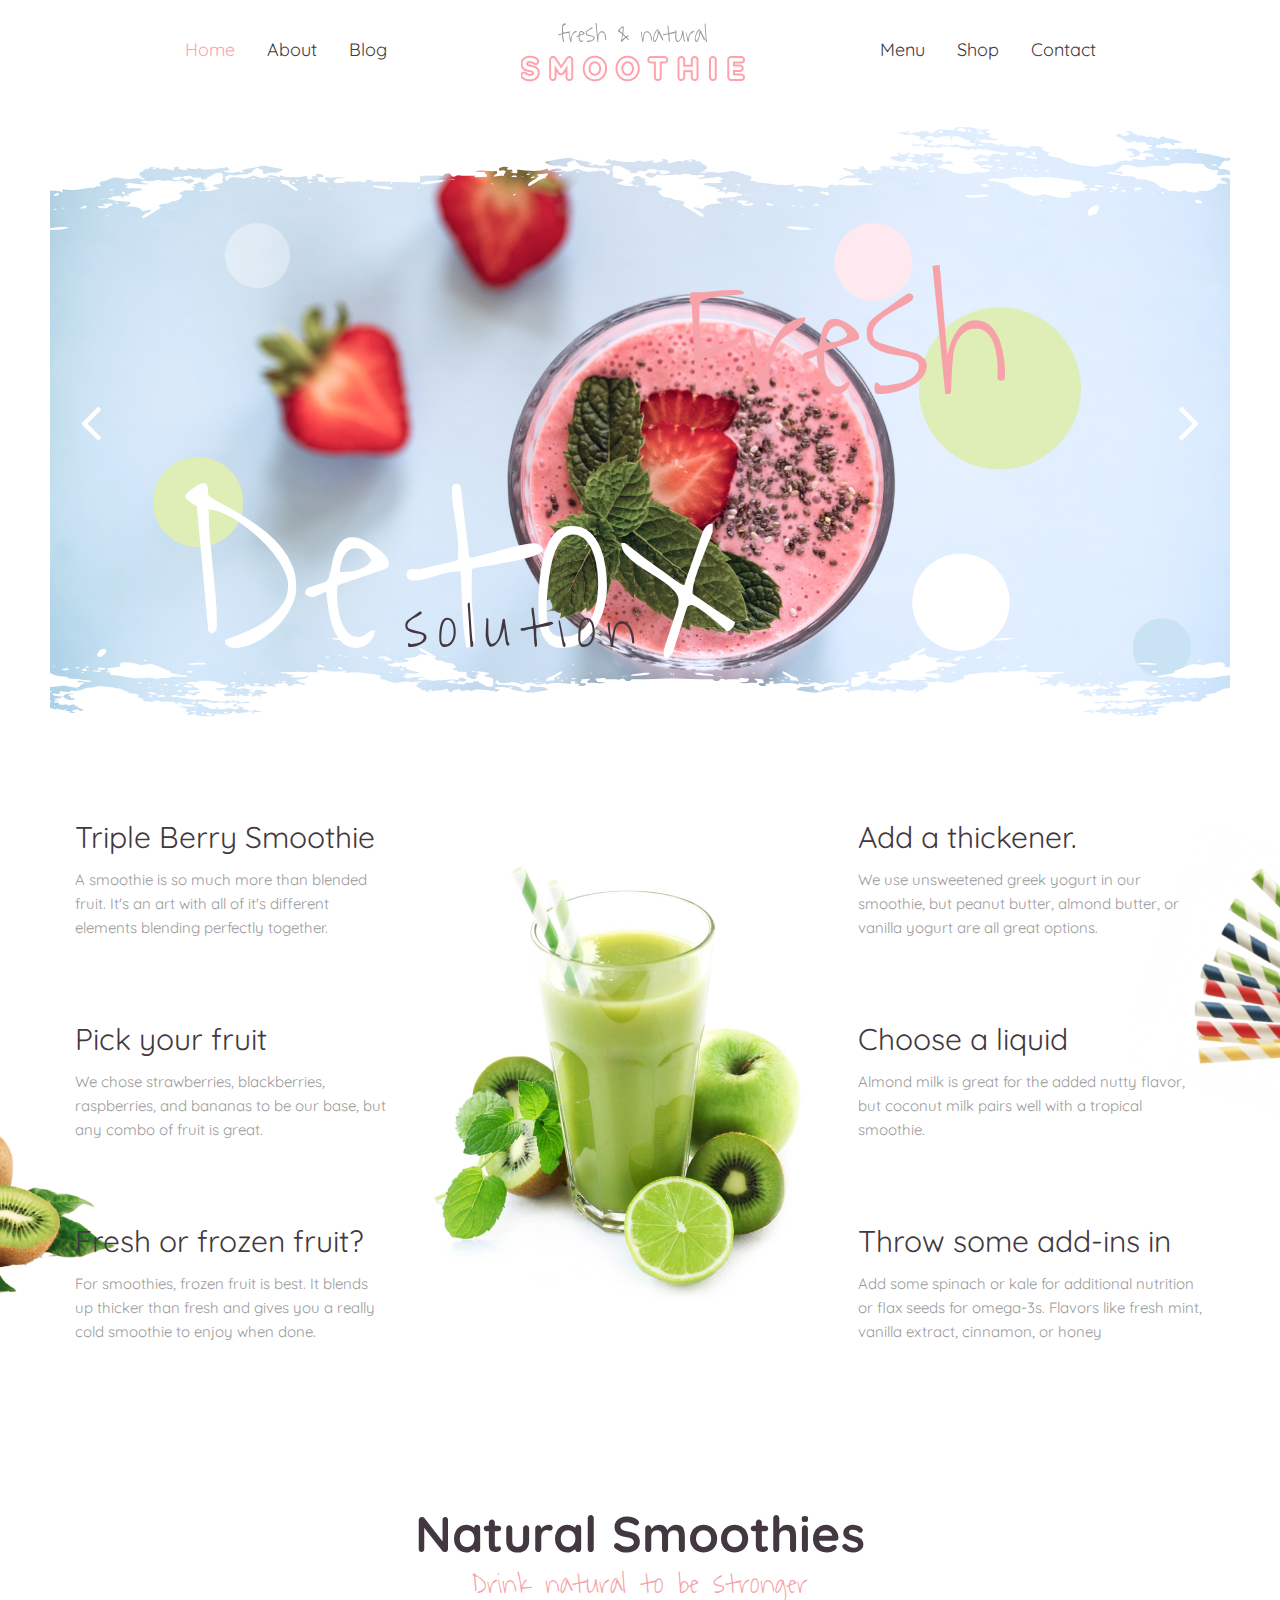
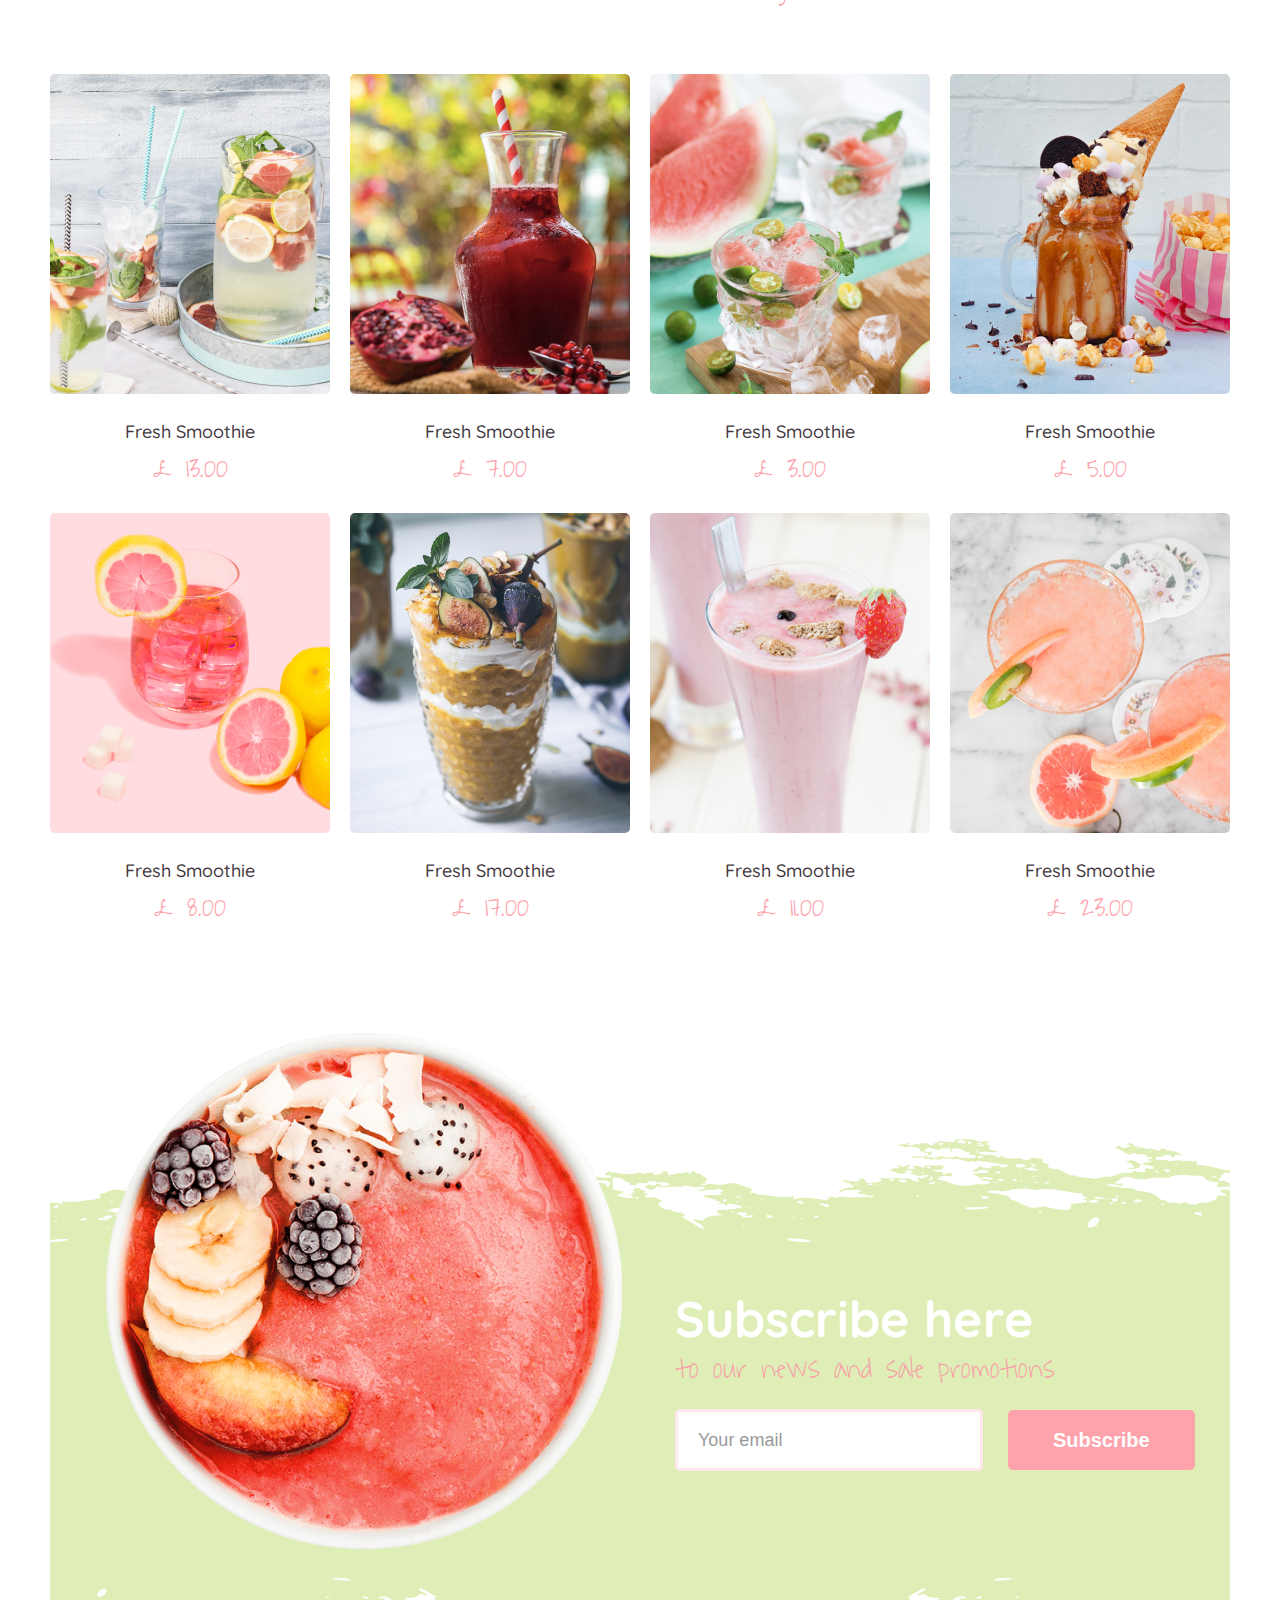
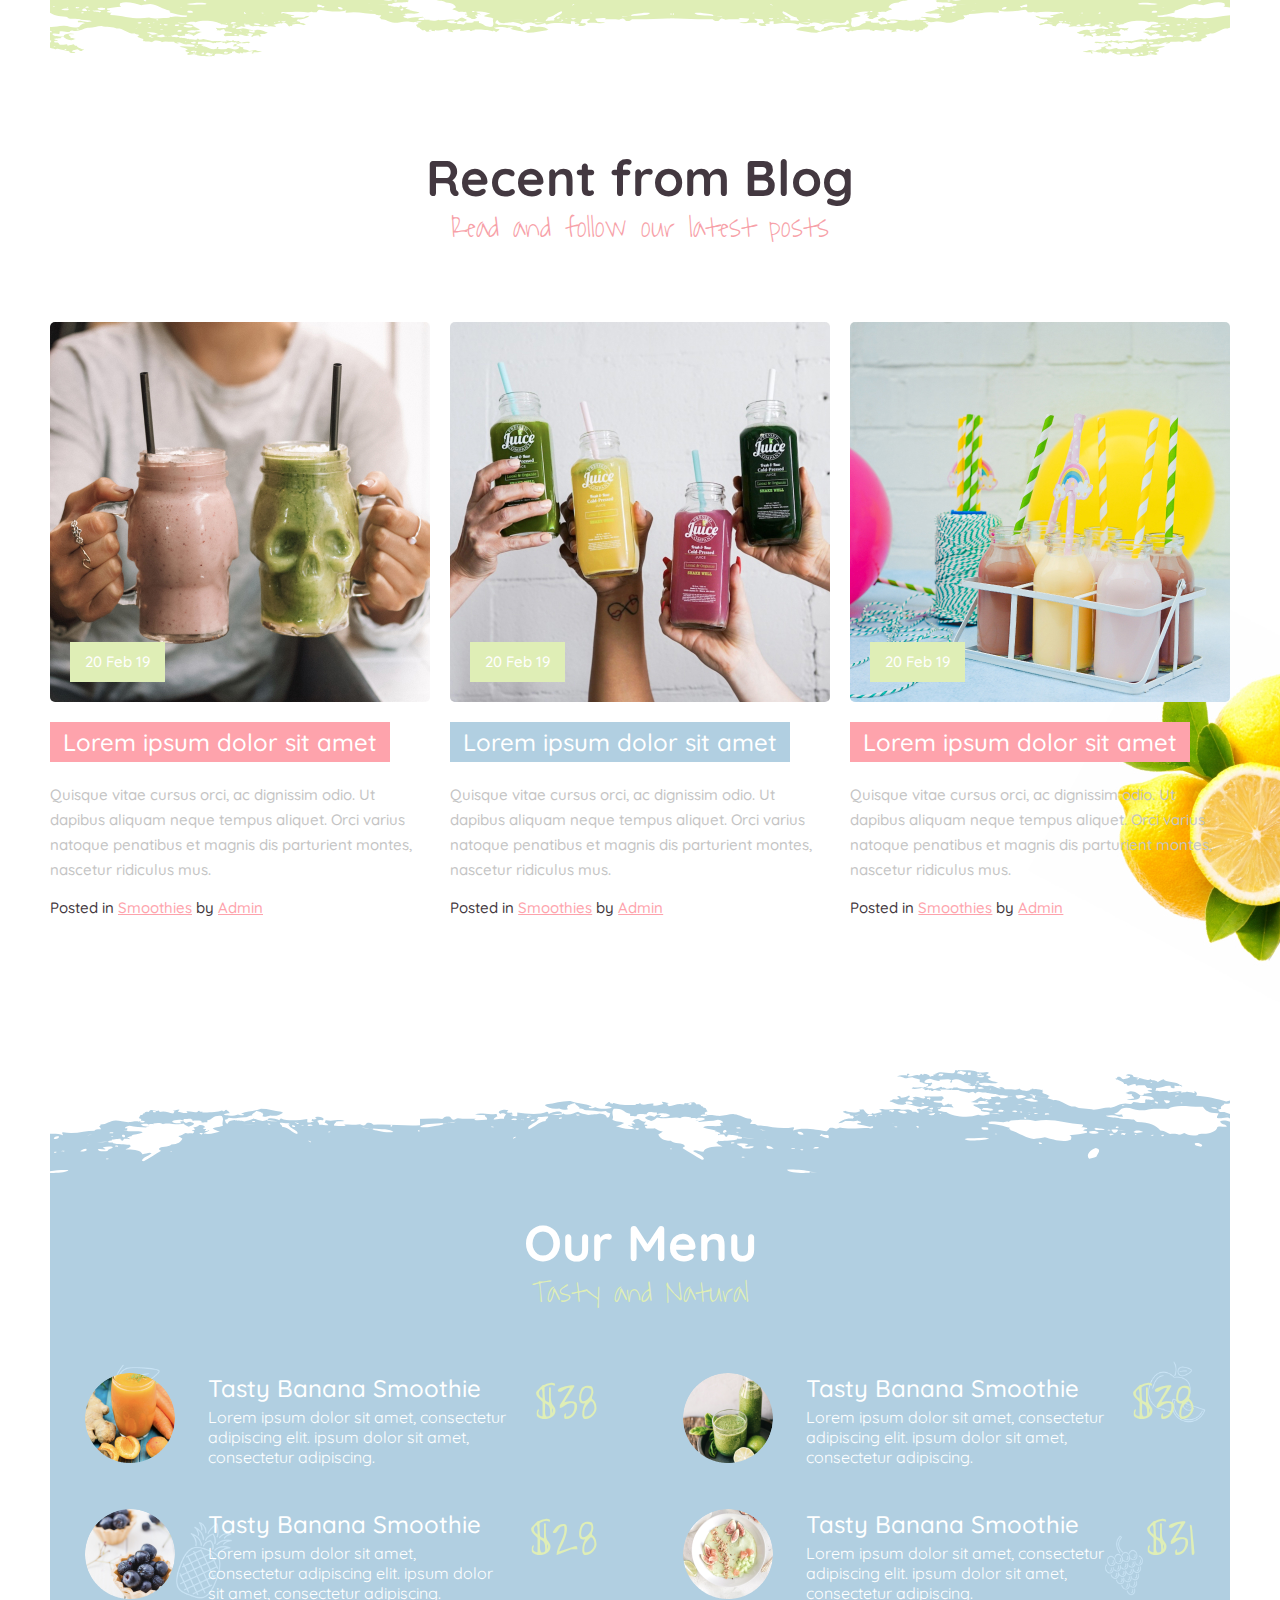
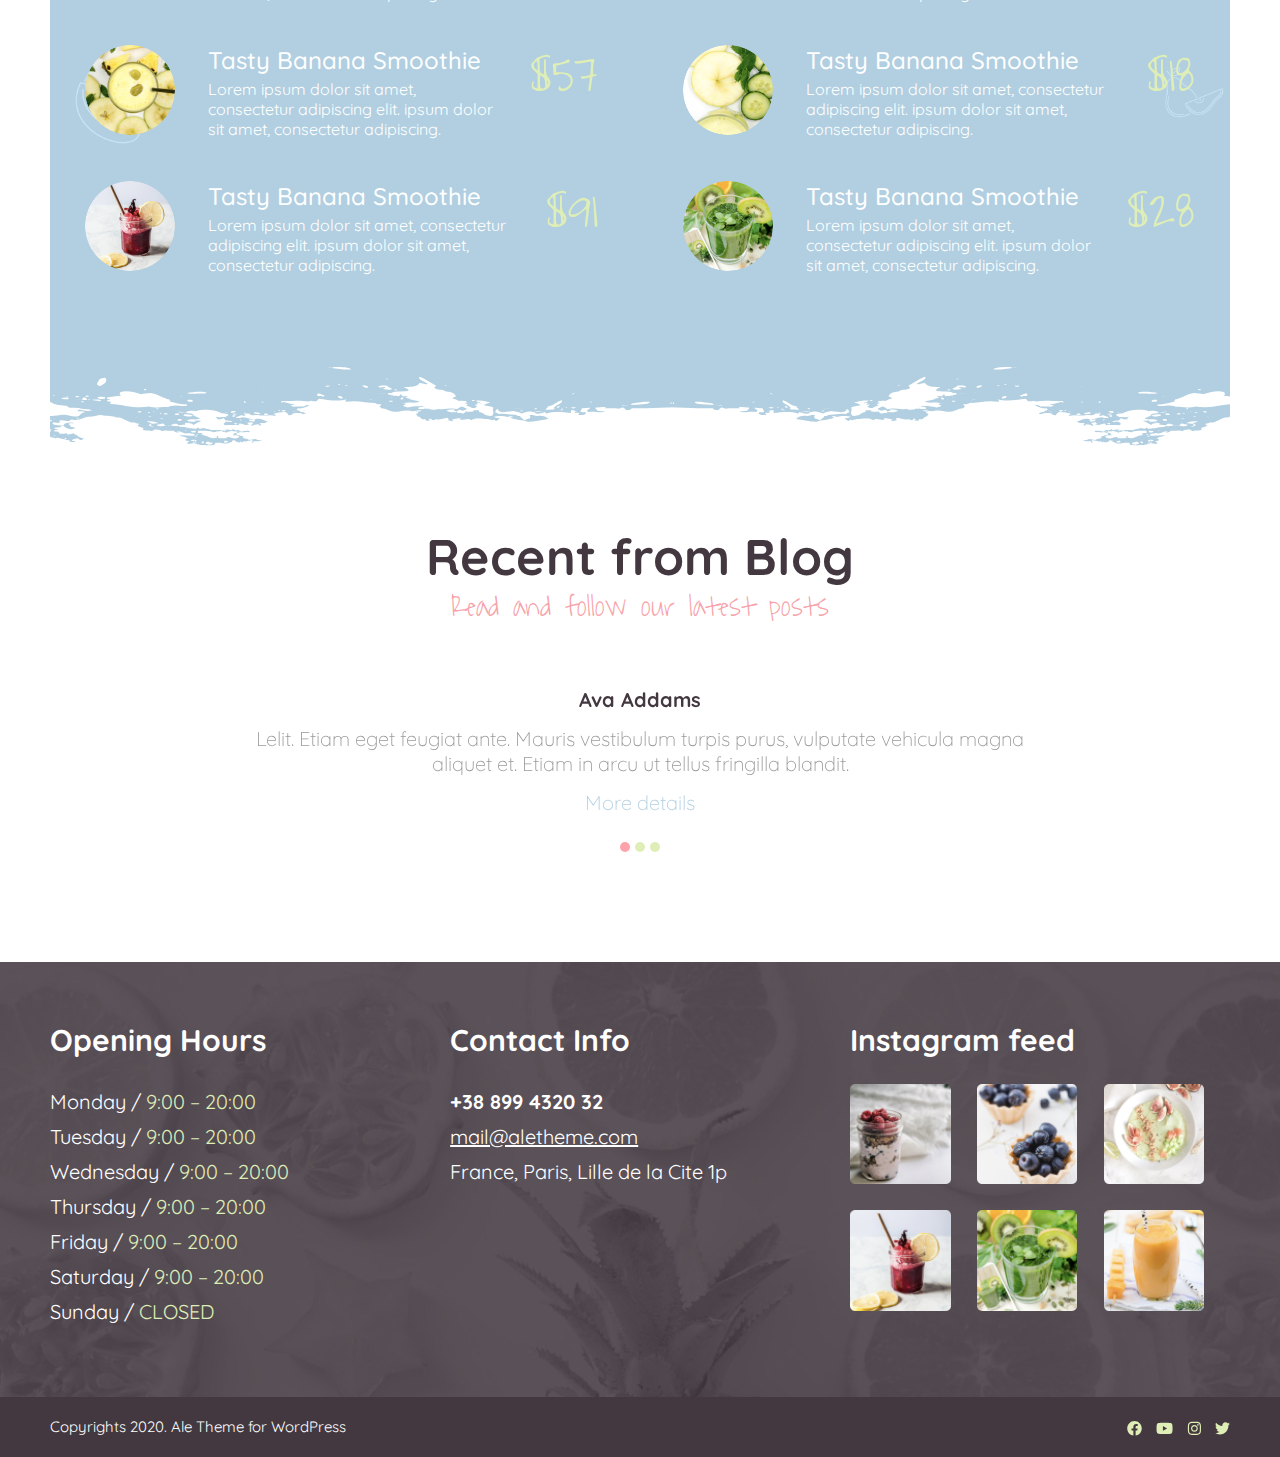
<file: index.html>
<!DOCTYPE html>
<html lang="en">
<head>
    <meta charset="UTF-8">
    <meta http-equiv="X-UA-Compatible" content="IE=edge">
    <meta name="viewport" content="width=device-width, initial-scale=1.0, minimum-scale=1.0, maximum-scale=1.0">
    <link rel="stylesheet" href="./css/style.css">
    <link rel="stylesheet" href="./css/slick.css">
    <link rel="preconnect" href="https://fonts.googleapis.com">
    <link rel="preconnect" href="https://fonts.gstatic.com" crossorigin>
    <link href="https://fonts.googleapis.com/css2?family=Quicksand:wght@300;400;500;700&family=Waiting+for+the+Sunrise&display=swap" rel="stylesheet">
    <script src="https://code.jquery.com/jquery-1.12.4.min.js" integrity="sha256-ZosEbRLbNQzLpnKIkEdrPv7lOy9C27hHQ+Xp8a4MxAQ=" crossorigin="anonymous"></script>
    <script src="./js/slick.min.js"></script>
    <script src="./js/scripts.js"></script>
    <script>
        $(document).ready(function(){
            // Тестимониал слайдер
            $('.testimonials_slider').slick({
                arrows: false,
                dots: true,
            });

            // Топ слайдер
            $('.homeslider').slick({
                prevArrow:'<button type="button" class="slick-prev"></button>',
                nextArrow: '<button type="button" class="slick-next"></button>'
            });
        });
    </script>
    <title>SMOOTHIE</title>
</head>
<body>
<header class="top_header">
    <div class="wrapper">
        <nav class="left_nav">
            <ul>
                <li><a href="index.html" class="active">Home</a></li>
                <li><a href="about.html">About</a></li>
                <li><a href="blog.html" >Blog</a></li>
            </ul>

        </nav>
        <a href="#" class="logo">
            <img src="./img/logo.png" alt="logo" srcset="./img/logo@2x.png 2x"/>

        </a>
        <nav class="right_nav">
            <ul>
                <li><a href="menu.html">Menu</a></li>
                <li><a href="shop.html">Shop</a></li>
                <li><a href="#">Contact</a></li>
            </ul>
        </nav>
        <nav class="mobile_nav">
            <span class="open">Open Menu</span>
            <ul class="mobile">
                <li><a href="index.html" class="active">Home</a></li>
                <li><a href="about.html">About</a></li>
                <li><a href="blog.html" >Blog</a></li>
                <li><a href="menu.html">Menu</a></li>
                <li><a href="shop.html">Shop</a></li>
                <li><a href="#">Contact</a></li>
            </ul>
        </nav>
    </div>
</header>

<div class="homeslider svg_style">
    <div class="slide">
        <figure>
            <img src="./img/slide1.jpg" alt="slide">
            <figcaption>
                <div class="title_one">Fresh</div>
                <div class="title_two">Detox</div>
                <div class="title_three">solution</div>
            </figcaption>    
        </figure>
    </div>
    <div class="slide">
        <figure>
            <img src="./img/slide2.jpg" alt="slide">
            <figcaption>
                <div class="title_one">Fresh</div>
                <div class="title_two">Detox</div>
                <div class="title_three">solution</div>
            </figcaption>    
        </figure>
    </div>
</div>

<section class="home_about">
<div class="about_box wrapper">
    <div class="item_data">
        <article>
            <h3>Triple Berry Smoothie</h3>
            <p>A smoothie is so much more than blended fruit. It's an art with all of it's different elements blending perfectly together.</p>
        </article>

        <article>
            <h3>Pick your fruit</h3>
            <p>We chose strawberries, blackberries, raspberries, and bananas to be our base, but any combo of fruit is great.</p>
        </article>

        <article>
            <h3>Fresh or frozen fruit?</h3>
            <p>For smoothies, frozen fruit is best. It blends up thicker than fresh and gives you a really cold smoothie to enjoy when done.</p>
        </article>
    </div>
    <div class="item_data">
        <img src="./img/home_top.jpg" alt="about">

    </div>
    <div class="item_data">
        <article>
            <h3>Add a thickener.</h3>
            <p>We use unsweetened greek yogurt in our smoothie, but peanut butter, almond butter, or vanilla yogurt are all great options.</p>
        </article>

        <article>
            <h3>Choose a liquid</h3>
            <p>Almond milk is great for the added nutty flavor, but coconut milk pairs well with a tropical smoothie.</p>
        </article>

        <article>
            <h3>Throw some add-ins in</h3>
            <p>Add some spinach or kale for additional nutrition or flax seeds for omega-3s. Flavors like fresh mint, vanilla extract, cinnamon, or honey</p>
        </article>
    </div>
</div>
</section>

<section class="home_shop">
    <h2 class="box_title">Natural Smoothies</h2>
    <span class="subtitle">Drink natural to be stronger</span>

    <div class="shop wrapper">
        <div class="product">
            <div class="thumbnail">
                <img src="./img/shop1.jpg" alt="shop">
                <div class="add_to_cart"><a href="#">add_to_cart</a></div>
            </div>
            <h3><a href="#">Fresh Smoothie</a></h3>
            <span class="price">£ 13.00</span>
        </div>
        <div class="product">
            <div class="thumbnail">
                <img src="./img/shop2.jpg" alt="shop">
                <div class="add_to_cart"><a href="#">add_to_cart</a></div>
            </div>
            <h3><a href="#">Fresh Smoothie</a></h3>
            <span class="price">£ 7.00</span>
        </div>


        <div class="product">
            <div class="thumbnail">
                <img src="./img/shop3.jpg" alt="shop">
                <div class="add_to_cart"><a href="#">add_to_cart</a></div>
            </div>
            <h3><a href="#">Fresh Smoothie</a></h3>
            <span class="price">£ 3.00</span>
        </div>

        
        <div class="product">
            <div class="thumbnail">
                <img src="./img/shop4.jpg" alt="shop">
                <div class="add_to_cart"><a href="#">add_to_cart</a></div>
            </div>
            <h3><a href="#">Fresh Smoothie</a></h3>
            <span class="price">£ 5.00</span>
        </div>
        <div class="product">
            <div class="thumbnail">
                <img src="./img/shop5.jpg" alt="shop">
                <div class="add_to_cart"><a href="#">add_to_cart</a></div>
            </div>
            <h3><a href="#">Fresh Smoothie</a></h3>
            <span class="price">£ 8.00</span>
        </div>
        <div class="product">
            <div class="thumbnail">
                <img src="./img/shop6.jpg" alt="shop">
                <div class="add_to_cart"><a href="#">add_to_cart</a></div>
            </div>
            <h3><a href="#">Fresh Smoothie</a></h3>
            <span class="price">£ 17.00</span>
        </div>
        <div class="product">
            <div class="thumbnail">
                <img src="./img/shop7.jpg" alt="shop">
                <div class="add_to_cart"><a href="#">add_to_cart</a></div>
            </div>
            <h3><a href="#">Fresh Smoothie</a></h3>
            <span class="price">£ 11.00</span>
        </div>
        <div class="product">
            <div class="thumbnail">
                <img src="./img/shop8.jpg" alt="shop">
                <div class="add_to_cart"><a href="#">add_to_cart</a></div>
            </div>
            <h3><a href="#">Fresh Smoothie</a></h3>
            <span class="price">£ 23.00</span>
        </div>
    </div>
</section>

<section class="home_subscribe svg_style">
    <div class="wrapper">
        <div class="col_left">
            <div class="thumbnail">
                <img src="./img/menu2.png" alt="menu">
            </div>
        </div>
        <div class="col_right">
            <h2 class="box_title">Subscribe here</h2>
            <span class="subtitle">to our news and sale promotions</span>
            <form action="index.html" class="subscribe" method="post">
                <input type="email" class="email" placeholder="Your email">
                <input type="submit" class="submit" value="Subscribe">
            </form>
        </div>
    </div>
</section>

<div class="home_blog">
    <h2 class="box_title">Recent from Blog</h2>
    <span class="subtitle">Read and follow our latest posts</span>

<section class="blog_archive wrapper">
    <article class="post">
        <div class="thumbnail">
            <a href="#"><img src="./img/blog1.jpg" alt="blog1"></a>
            <span>20 Feb 19</span>
        </div>
        <h3><a href="#">Lorem ipsum dolor sit amet</a></h3>
        <p>
            Quisque vitae cursus orci, ac dignissim odio. Ut dapibus aliquam neque tempus aliquet. Orci varius natoque penatibus et magnis dis parturient montes, nascetur ridiculus mus.
        </p>
        <div class="info_line">
            Posted in <a href="#">Smoothies</a> by <a href="#">Admin</a>
        </div>
    </article>
    <article class="post">
        <div class="thumbnail">
            <a href="#"><img src="./img/blog2.jpg" alt="blog1"></a>
            <span>20 Feb 19</span>
        </div>
        <h3><a href="#">Lorem ipsum dolor sit amet</a></h3>
        <p>
            Quisque vitae cursus orci, ac dignissim odio. Ut dapibus aliquam neque tempus aliquet. Orci varius natoque penatibus et magnis dis parturient montes, nascetur ridiculus mus.
        </p>
        <div class="info_line">
            Posted in <a href="#">Smoothies</a> by <a href="#">Admin</a>
        </div>
    </article>
    <article class="post">
        <div class="thumbnail">
            <a href="#"><img src="./img/blog3.jpg" alt="blog1"></a>
            <span>20 Feb 19</span>
        </div>
        <h3><a href="#">Lorem ipsum dolor sit amet</a></h3>
        <p>
            Quisque vitae cursus orci, ac dignissim odio. Ut dapibus aliquam neque tempus aliquet. Orci varius natoque penatibus et magnis dis parturient montes, nascetur ridiculus mus.
        </p>
        <div class="info_line">
            Posted in <a href="#">Smoothies</a> by <a href="#">Admin</a>
        </div>
    </article>
</section>
</div>

<section class="our_menu svg_style">
    <div class="wrapper">
        <h2 class="box_title">Our Menu</h2>
        <span class="subtitle">Tasty and Natural</span>

        <div class="menu_list">
            <div class="menu_item">
                <div class="thumbnail">
                    <img src="./img/menu_item1.png" alt="menu_item1">
                </div>
                <div class="info">
                    <h3>Tasty Banana Smoothie</h3>
                    <p>Lorem ipsum dolor sit amet, consectetur adipiscing  elit. ipsum dolor sit amet, consectetur adipiscing.</p>
                </div>
                <div class="price">
                    $38 
                </div>
            </div>
            <div class="menu_item">
                <div class="thumbnail">
                    <img src="./img/menu_item2.png" alt="menu_item2">
                </div>
                <div class="info">
                    <h3>Tasty Banana Smoothie</h3>
                    <p>Lorem ipsum dolor sit amet, consectetur adipiscing  elit. ipsum dolor sit amet, consectetur adipiscing.</p>
                </div>
                <div class="price">
                    $38 
                </div>
            </div>
            <div class="menu_item">
                <div class="thumbnail">
                    <img src="./img/menu_item3.png" alt="menu_item1">
                </div>
                <div class="info">
                    <h3>Tasty Banana Smoothie</h3>
                    <p>Lorem ipsum dolor sit amet, consectetur adipiscing  elit. ipsum dolor sit amet, consectetur adipiscing.</p>
                </div>
                <div class="price">
                    $28  
                </div>
            </div>
            <div class="menu_item">
                <div class="thumbnail">
                    <img src="./img/menu_item4.png" alt="menu_item1">
                </div>
                <div class="info">
                    <h3>Tasty Banana Smoothie</h3>
                    <p>Lorem ipsum dolor sit amet, consectetur adipiscing  elit. ipsum dolor sit amet, consectetur adipiscing.</p>
                </div>
                <div class="price">
                    $31 
                </div>
            </div>
            <div class="menu_item">
                <div class="thumbnail">
                    <img src="./img/menu_item5.png" alt="menu_item1">
                </div>
                <div class="info">
                    <h3>Tasty Banana Smoothie</h3>
                    <p>Lorem ipsum dolor sit amet, consectetur adipiscing  elit. ipsum dolor sit amet, consectetur adipiscing.</p>
                </div>
                <div class="price">
                    $57 
                </div>
            </div>
            <div class="menu_item">
                <div class="thumbnail">
                    <img src="./img/menu_item6.png" alt="menu_item1">
                </div>
                <div class="info">
                    <h3>Tasty Banana Smoothie</h3>
                    <p>Lorem ipsum dolor sit amet, consectetur adipiscing  elit. ipsum dolor sit amet, consectetur adipiscing.</p>
                </div>
                <div class="price">
                    $18 
                </div>
            </div>
            <div class="menu_item">
                <div class="thumbnail">
                    <img src="./img/menu_item7.png" alt="menu_item1">
                </div>
                <div class="info">
                    <h3>Tasty Banana Smoothie</h3>
                    <p>Lorem ipsum dolor sit amet, consectetur adipiscing  elit. ipsum dolor sit amet, consectetur adipiscing.</p>
                </div>
                <div class="price">
                    $91 
                </div>
            </div>
            <div class="menu_item">
                <div class="thumbnail">
                    <img src="./img/menu_item8.png" alt="menu_item1">
                </div>
                <div class="info">
                    <h3>Tasty Banana Smoothie</h3>
                    <p>Lorem ipsum dolor sit amet, consectetur adipiscing  elit. ipsum dolor sit amet, consectetur adipiscing.</p>
                </div>
                <div class="price">
                    $28 
                </div>
            </div>
        </div>
    </div>
</section>

<section class="home_testimonials">
    <h2 class="box_title">Recent from Blog</h2>
    <span class="subtitle">Read and follow our latest posts</span>

    <div class="testimonials_slider">
        <div class="testy_item">
            <h5 class="author_name">Ava Addams</h5>
            <p class="author_description">Lelit. Etiam eget feugiat ante. Mauris vestibulum turpis purus, vulputate vehicula magna aliquet et. Etiam in arcu ut tellus fringilla blandit.</p>
            <a href="#" class="author_link" target="_bla">More details</a>
        </div>
        <div class="testy_item">
            <h5 class="author_name">Ava Addams 2</h5>
            <p class="author_description">Lelit. Etiam eget feugiat ante. Mauris vestibulum turpis purus, vulputate vehicula magna aliquet et. Etiam in arcu ut tellus fringilla blandit.</p>
            <a href="#" class="author_link" target="_bla">More details</a>
        </div>
        <div class="testy_item">
            <h5 class="author_name">Ava Addams 3</h5>
            <p class="author_description">Lelit. Etiam eget feugiat ante. Mauris vestibulum turpis purus, vulputate vehicula magna aliquet et. Etiam in arcu ut tellus fringilla blandit.</p>
            <a href="#" class="author_link" target="_bla">More details</a>
        </div>
    </div>

</section>



<footer class="footer">
    <div class="top_footer">
        <div class="wrapper">
            <div class="footer_item opening">
                <h5 class="footer_title">Opening Hours</h5>
                Monday / <span>9:00 – 20:00</span><br>
                Tuesday / <span>9:00 – 20:00</span><br>
                Wednesday / <span>9:00 – 20:00</span><br>
                Thursday / <span>9:00 – 20:00</span><br>
                Friday / <span>9:00 – 20:00</span><br>
                Saturday / <span>9:00 – 20:00</span><br>
                Sunday / <span>CLOSED</span>
            </div>
            <div class="footer_item contact_info">
                <h5 class="footer_title">Contact Info</h5>
                <p><strong>+38 899 4320 32</strong></p>
                <p><a href="mailto:mail@aletheme.com">mail@aletheme.com</a></p>
                <p>France, Paris, Lille de la Cite 1p</p>

            </div>
            <div class="footer_item instagram_feed ">
                <h5 class="footer_title">Instagram feed</h5>
                <ul>
                    <li><a href="#"><img src="./img/Rectangle 18.png" alt="Rectangle"></a></li>
                    <li><a href="#"><img src="./img/Rectangle 19.png" alt="Rectangle"></a></li>
                    <li><a href="#"><img src="./img/Rectangle 20.png" alt="Rectangle"></a></li>
                    <li><a href="#"><img src="./img/Rectangle 21.png" alt="Rectangle"></a></li>
                    <li><a href="#"><img src="./img/Rectangle 22.png" alt="Rectangle"></a></li>
                    <li><a href="#"><img src="./img/Rectangle 23.png" alt="Rectangle"></a></li>
                </ul>
            </div>
        </div>
    </div>
    <div class="bottom_footer">
        <div class="wrapper">
            <p>Copyrights 2020. Ale Theme for WordPress</p>
            <ul class="social">
            <li><a href="#"> <img src="./img/social/facebook_f.svg" alt="facebook"> </a></li>
            <li><a href="#"> <img src="./img/social/youtube_f.svg" alt="youtube"> </a></li>
            <li><a href="#"> <img src="./img/social/instagram_f.svg" alt="instagram"> </a></li>
            <li><a href="#"> <img src="./img/social/twitter_f.svg" alt="twitter"> </a></li>
            </ul>
        </div>
    </div>
</footer>
</body>
</html>
</file>
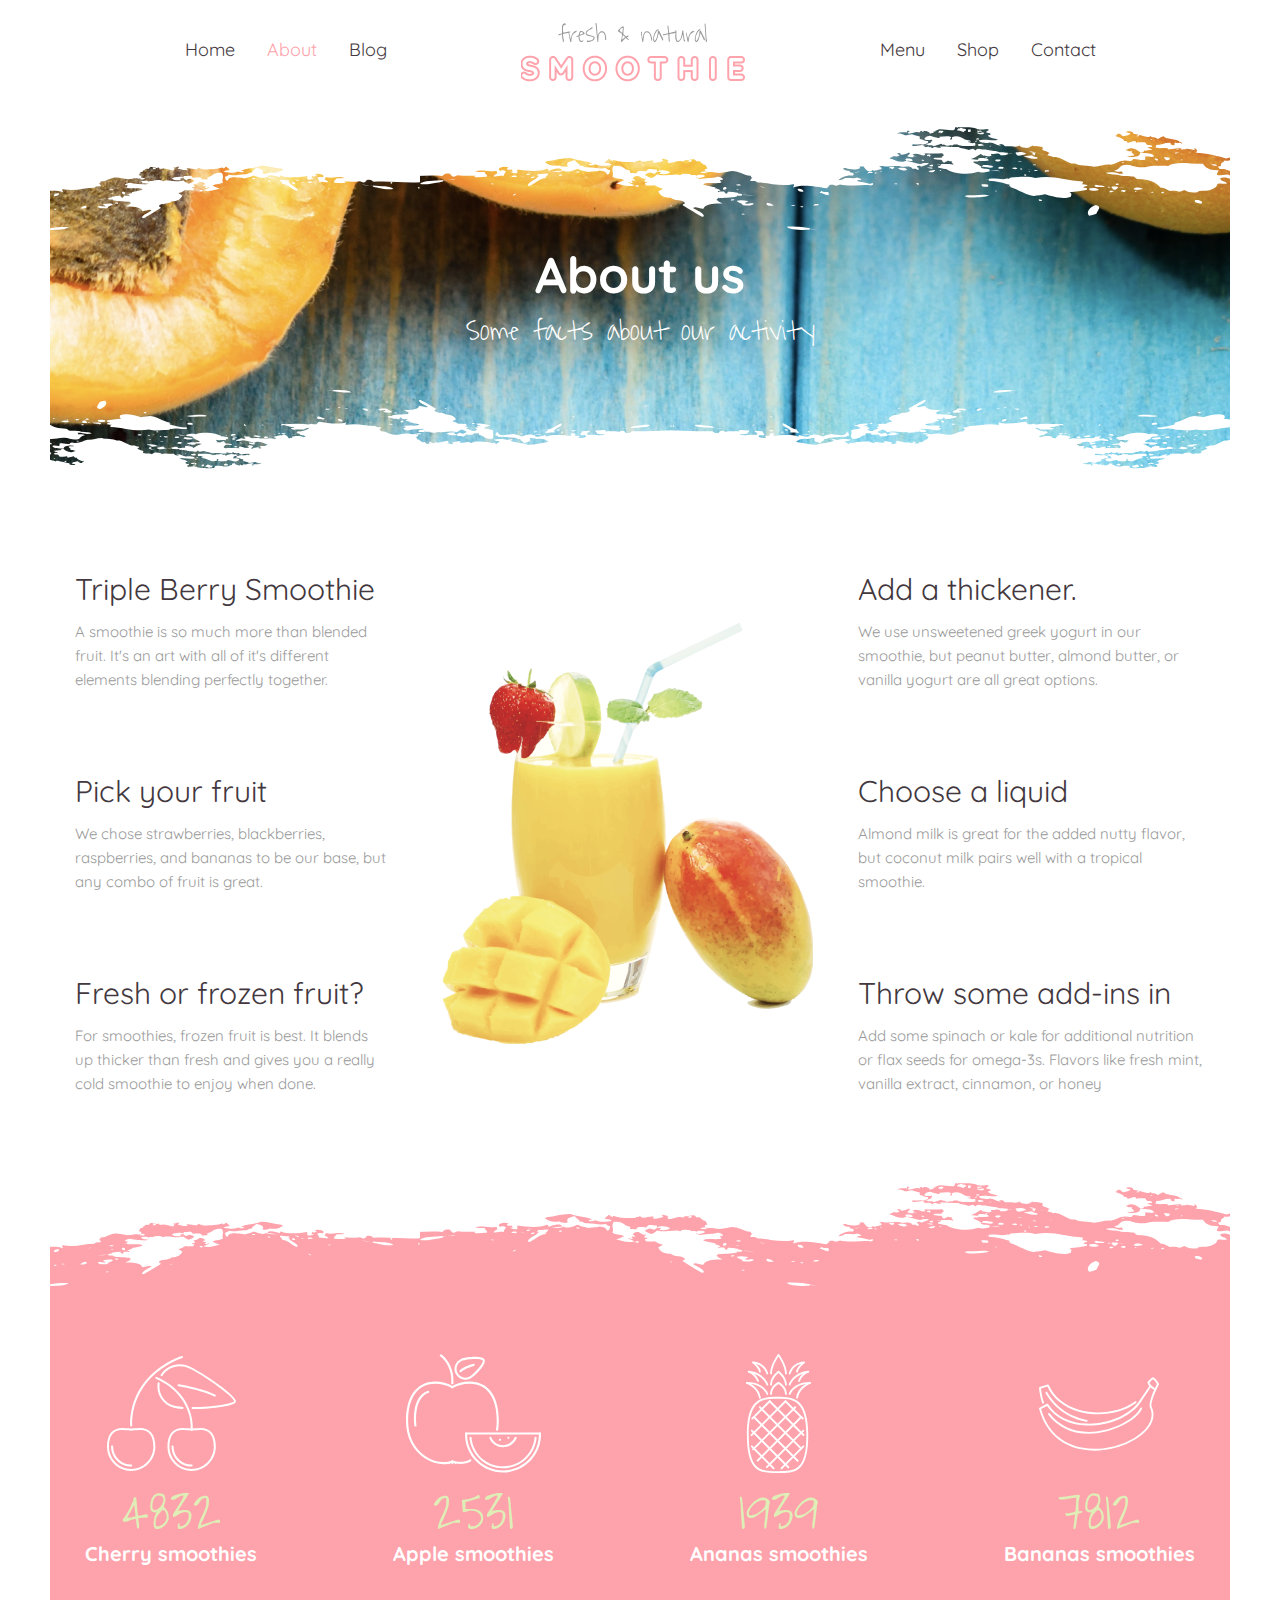
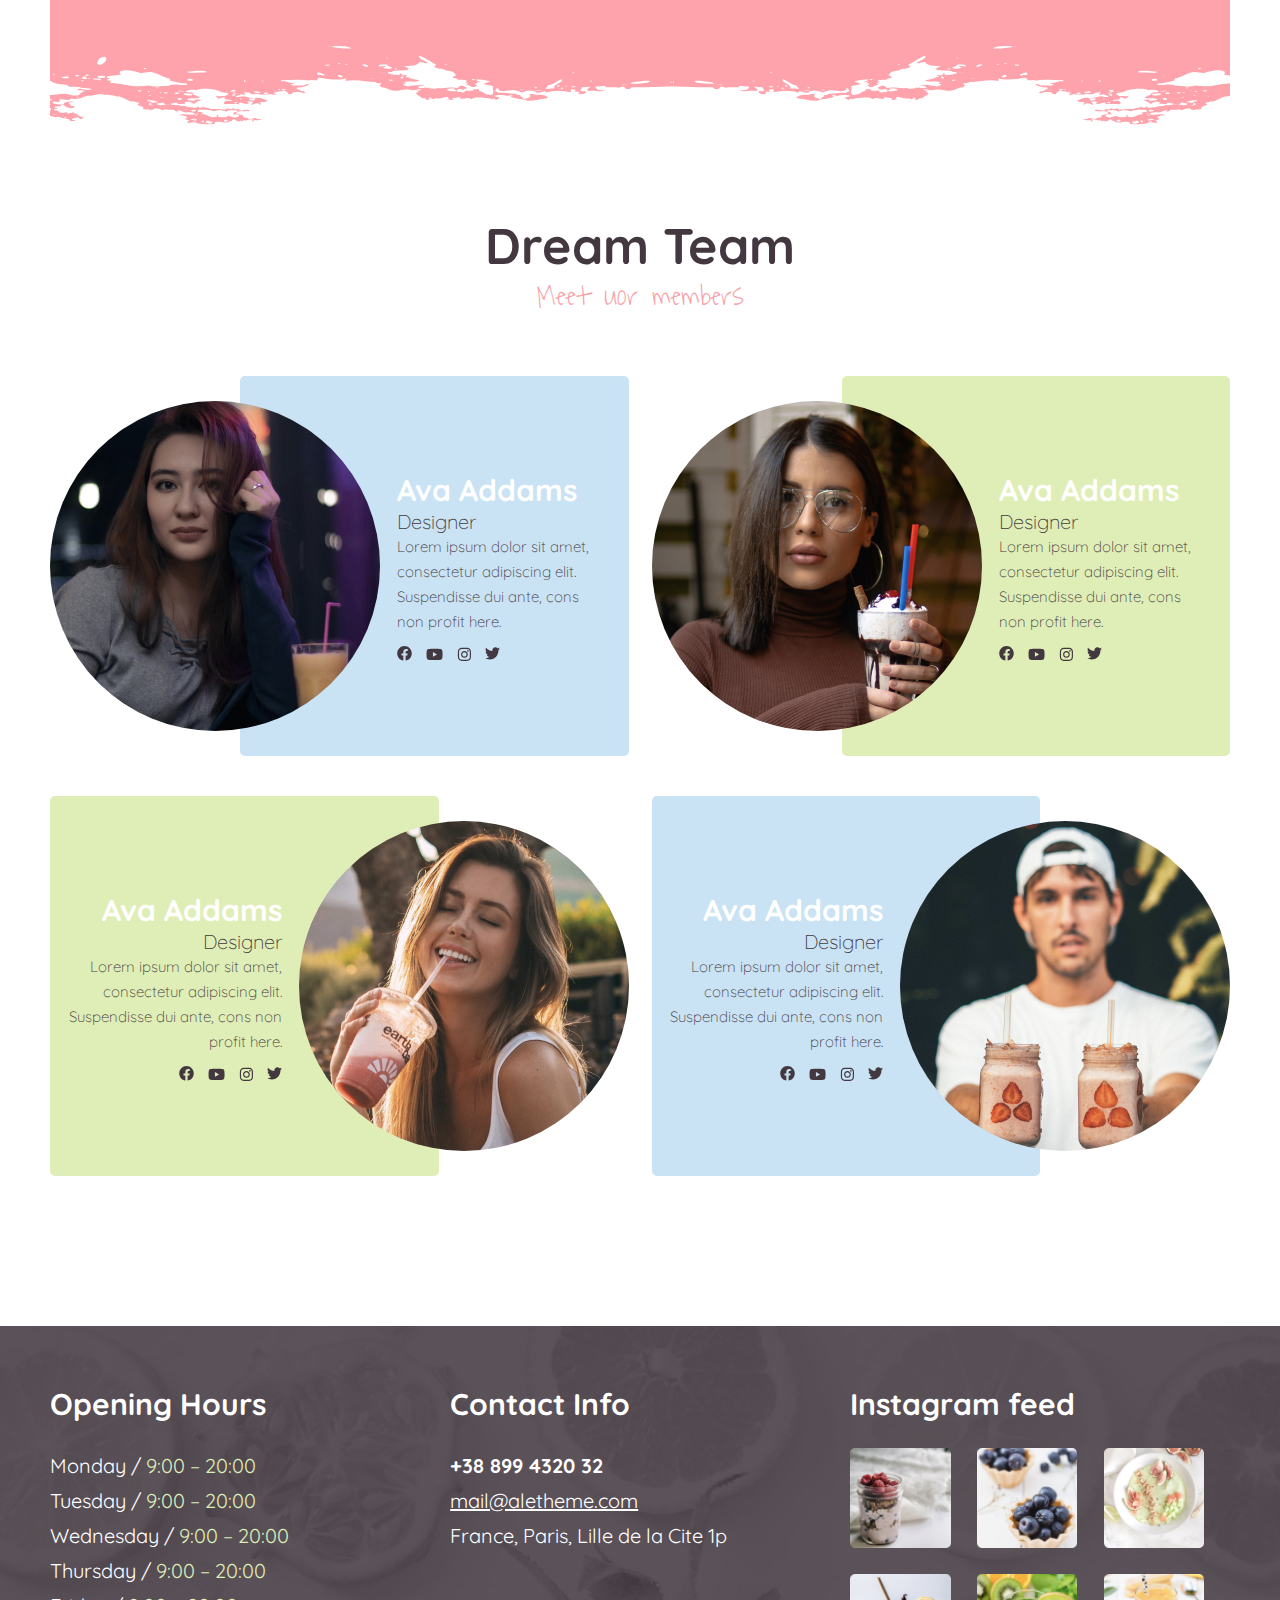
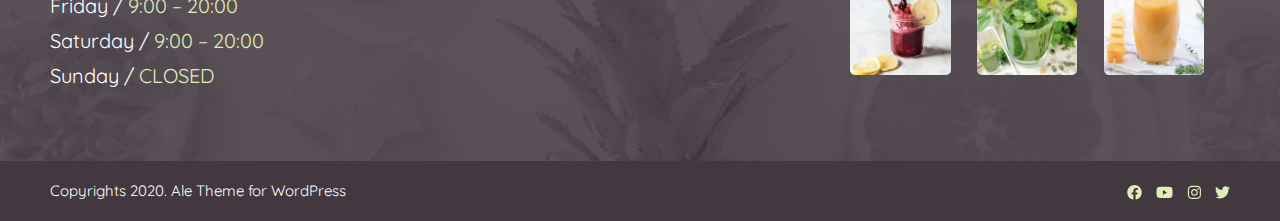
<file: about.html>
<!DOCTYPE html>
<html lang="en">
<head>
    <meta charset="UTF-8">
    <meta http-equiv="X-UA-Compatible" content="IE=edge">
    <meta name="viewport" content="width=device-width, initial-scale=1.0, minimum-scale=1.0, maximum-scale=1.0">
    <link rel="stylesheet" href="./css/style.css">
    <link rel="preconnect" href="https://fonts.googleapis.com">
    <link rel="preconnect" href="https://fonts.gstatic.com" crossorigin>
    <link href="https://fonts.googleapis.com/css2?family=Quicksand:wght@300;400;700&family=Waiting+for+the+Sunrise&display=swap" rel="stylesheet">
    <script src="https://code.jquery.com/jquery-1.12.4.min.js" integrity="sha256-ZosEbRLbNQzLpnKIkEdrPv7lOy9C27hHQ+Xp8a4MxAQ=" crossorigin="anonymous"></script>
    <script src="./js/scripts.js"></script>
    <title>SMOOTHIE</title>
</head>
<body>
 <header class="top_header">
    <div class="wrapper">
        <nav class="left_nav">
            <ul>
                <li><a href="index.html">Home</a></li>
                <li><a href="about.html" class="active">About</a></li>
                <li><a href="blog.html">Blog</a></li>
            </ul>
        </nav>
        <a href="#" class="logo">
            <img src="./img/logo.png" alt="logo" srcset="./img/logo@2x.png 2x"/>

        </a>
        <nav class="right_nav">
            <ul>
                <li><a href="menu.html">Menu</a></li>
                <li><a href="shop.html">Shop</a></li>
                <li><a href="#">Contact</a></li>
            </ul>
        </nav>
        <nav class="mobile_nav">
            <span class="open">Open Menu</span>
            <ul class="mobile">
                <li><a href="index.html" class="active">Home</a></li>
                <li><a href="about.html">About</a></li>
                <li><a href="blog.html" >Blog</a></li>
                <li><a href="menu.html">Menu</a></li>
                <li><a href="shop.html">Shop</a></li>
                <li><a href="#">Contact</a></li>
            </ul>
        </nav>
    </div>
</header>

<section class="page_heading about_page svg_style">
    <h2>About us</h2>
    <span class="subtitle">Some facts about our activity</span>
</section>

<section class="about_box wrapper">
    <div class="item_data">
        <article>
            <h3>Triple Berry Smoothie</h3>
            <p>A smoothie is so much more than blended fruit. It's an art with all of it's different elements blending perfectly together.</p>
        </article>

        <article>
            <h3>Pick your fruit</h3>
            <p>We chose strawberries, blackberries, raspberries, and bananas to be our base, but any combo of fruit is great.</p>
        </article>

        <article>
            <h3>Fresh or frozen fruit?</h3>
            <p>For smoothies, frozen fruit is best. It blends up thicker than fresh and gives you a really cold smoothie to enjoy when done.</p>
        </article>
    </div>
    <div class="item_data">
        <img src="./img/about.png" alt="about">

    </div>
    <div class="item_data">
        <article>
            <h3>Add a thickener.</h3>
            <p>We use unsweetened greek yogurt in our smoothie, but peanut butter, almond butter, or vanilla yogurt are all great options.</p>
        </article>

        <article>
            <h3>Choose a liquid</h3>
            <p>Almond milk is great for the added nutty flavor, but coconut milk pairs well with a tropical smoothie.</p>
        </article>

        <article>
            <h3>Throw some add-ins in</h3>
            <p>Add some spinach or kale for additional nutrition or flax seeds for omega-3s. Flavors like fresh mint, vanilla extract, cinnamon, or honey</p>
        </article>
    </div>
</section>

<section class="infographic svg_style">
    <div class="wrapper">
        <div class="info_list">
            <div class="item_info">
                <div class="icon">
                    <img src="./img/cherry.svg" alt="cherry">
                </div>
                <span class="count">4832</span>
                <h4>Cherry smoothies</h4>
            </div>
            <div class="item_info">
                <div class="icon">
                    <img src="./img/apple.svg" alt="apple">
                </div>
                <span class="count">2531</span>
                <h4>Apple smoothies</h4>
            </div>
            <div class="item_info">
                <div class="icon">
                    <img src="./img/pineapple.svg" alt="ananas">
                </div>
                <span class="count">1939</span>
                <h4>Ananas smoothies</h4>
            </div>
            <div class="item_info">
                <div class="icon">
                    <img src="./img/banana.svg" alt="banana">
                </div>
                <span class="count">7812</span>
                <h4>Bananas smoothies</h4>
            </div>
        </div>
    </div>
</section>

<section class="team">
    <h2 class="box_title">Dream Team</h2>
    <span class="subtitle">Meet uor members</span>

    <div class="wrapper">
        <div class="team_list">
            <div class="team_member">
                <div class="image">
                    <img src="./img/team/ava.jpg" alt="ava">
                </div>
                <div class="data">
                    <span class="name">Ava Addams</span>
                    <span class="post">Designer</span>
                    <p>Lorem ipsum dolor sit amet, consectetur adipiscing elit. Suspendisse dui ante, cons non profit here.</p>
                    <span class="social">
                        <a href="#"><img src="./img/social/facebook.svg" alt="facebook"></a>
                        <a href="#"><img src="./img/social/youtube.svg" alt="facebook"></a>
                        <a href="#"><img src="./img/social/instagram.svg" alt="facebook"></a>
                        <a href="#"><img src="./img/social/twitter.svg" alt="facebook"></a>
                    </span>
                </div>
            </div>
            <div class="team_member">
                <div class="image">
                    <img src="./img/team/ellen.jpg" alt="ellen">
                </div>
                <div class="data">
                    <span class="name">Ava Addams</span>
                    <span class="post">Designer</span>
                    <p>Lorem ipsum dolor sit amet, consectetur adipiscing elit. Suspendisse dui ante, cons non profit here.</p>
                    <span class="social">
                        <a href="#"><img src="./img/social/facebook.svg" alt="facebook"></a>
                        <a href="#"><img src="./img/social/youtube.svg" alt="facebook"></a>
                        <a href="#"><img src="./img/social/instagram.svg" alt="facebook"></a>
                        <a href="#"><img src="./img/social/twitter.svg" alt="facebook"></a>
                    </span>
                </div>
            </div>
            <div class="team_member">
                <div class="image">
                    <img src="./img/team/le.jpg" alt="le">
                </div>
                <div class="data">
                    <span class="name">Ava Addams</span>
                    <span class="post">Designer</span>
                    <p>Lorem ipsum dolor sit amet, consectetur adipiscing elit. Suspendisse dui ante, cons non profit here.</p>
                    <span class="social">
                        <a href="#"><img src="./img/social/facebook.svg" alt="facebook"></a>
                        <a href="#"><img src="./img/social/youtube.svg" alt="facebook"></a>
                        <a href="#"><img src="./img/social/instagram.svg" alt="facebook"></a>
                        <a href="#"><img src="./img/social/twitter.svg" alt="facebook"></a>
                    </span>
                </div>
            </div>
            <div class="team_member">
                <div class="image">
                    <img src="./img/team/andy.jpg" alt="andy">
                </div>
                <div class="data">
                    <span class="name">Ava Addams</span>
                    <span class="post">Designer</span>
                    <p>Lorem ipsum dolor sit amet, consectetur adipiscing elit. Suspendisse dui ante, cons non profit here.</p>
                    <span class="social">
                        <a href="#"><img src="./img/social/facebook.svg" alt="facebook"></a>
                        <a href="#"><img src="./img/social/youtube.svg" alt="facebook"></a>
                        <a href="#"><img src="./img/social/instagram.svg" alt="facebook"></a>
                        <a href="#"><img src="./img/social/twitter.svg" alt="facebook"></a>
                    </span>
                </div>
            </div>
        </div>
    </div>
</section>

<footer class="footer">
    <div class="top_footer">
        <div class="wrapper">
            <div class="footer_item opening">
                <h5 class="footer_title">Opening Hours</h5>
                Monday / <span>9:00 – 20:00</span><br>
                Tuesday / <span>9:00 – 20:00</span><br>
                Wednesday / <span>9:00 – 20:00</span><br>
                Thursday / <span>9:00 – 20:00</span><br>
                Friday / <span>9:00 – 20:00</span><br>
                Saturday / <span>9:00 – 20:00</span><br>
                Sunday / <span>CLOSED</span>
            </div>
            <div class="footer_item contact_info">
                <h5 class="footer_title">Contact Info</h5>
                <p><strong>+38 899 4320 32</strong></p>
                <p><a href="mailto:mail@aletheme.com">mail@aletheme.com</a></p>
                <p>France, Paris, Lille de la Cite 1p</p>

            </div>
            <div class="footer_item instagram_feed ">
                <h5 class="footer_title">Instagram feed</h5>
                <ul>
                    <li><a href="#"><img src="./img/Rectangle 18.png" alt="Rectangle"></a></li>
                    <li><a href="#"><img src="./img/Rectangle 19.png" alt="Rectangle"></a></li>
                    <li><a href="#"><img src="./img/Rectangle 20.png" alt="Rectangle"></a></li>
                    <li><a href="#"><img src="./img/Rectangle 21.png" alt="Rectangle"></a></li>
                    <li><a href="#"><img src="./img/Rectangle 22.png" alt="Rectangle"></a></li>
                    <li><a href="#"><img src="./img/Rectangle 23.png" alt="Rectangle"></a></li>
                </ul>
            </div>
        </div>
    </div>
    <div class="bottom_footer">
        <div class="wrapper">
            <p>Copyrights 2020. Ale Theme for WordPress</p>
            <ul class="social">
            <li><a href="#"> <img src="./img/social/facebook_f.svg" alt="facebook"> </a></li>
            <li><a href="#"> <img src="./img/social/youtube_f.svg" alt="youtube"> </a></li>
            <li><a href="#"> <img src="./img/social/instagram_f.svg" alt="instagram"> </a></li>
            <li><a href="#"> <img src="./img/social/twitter_f.svg" alt="twitter"> </a></li>
            </ul>
        </div>
    </div>
</footer>

</body>
</html>
</file>
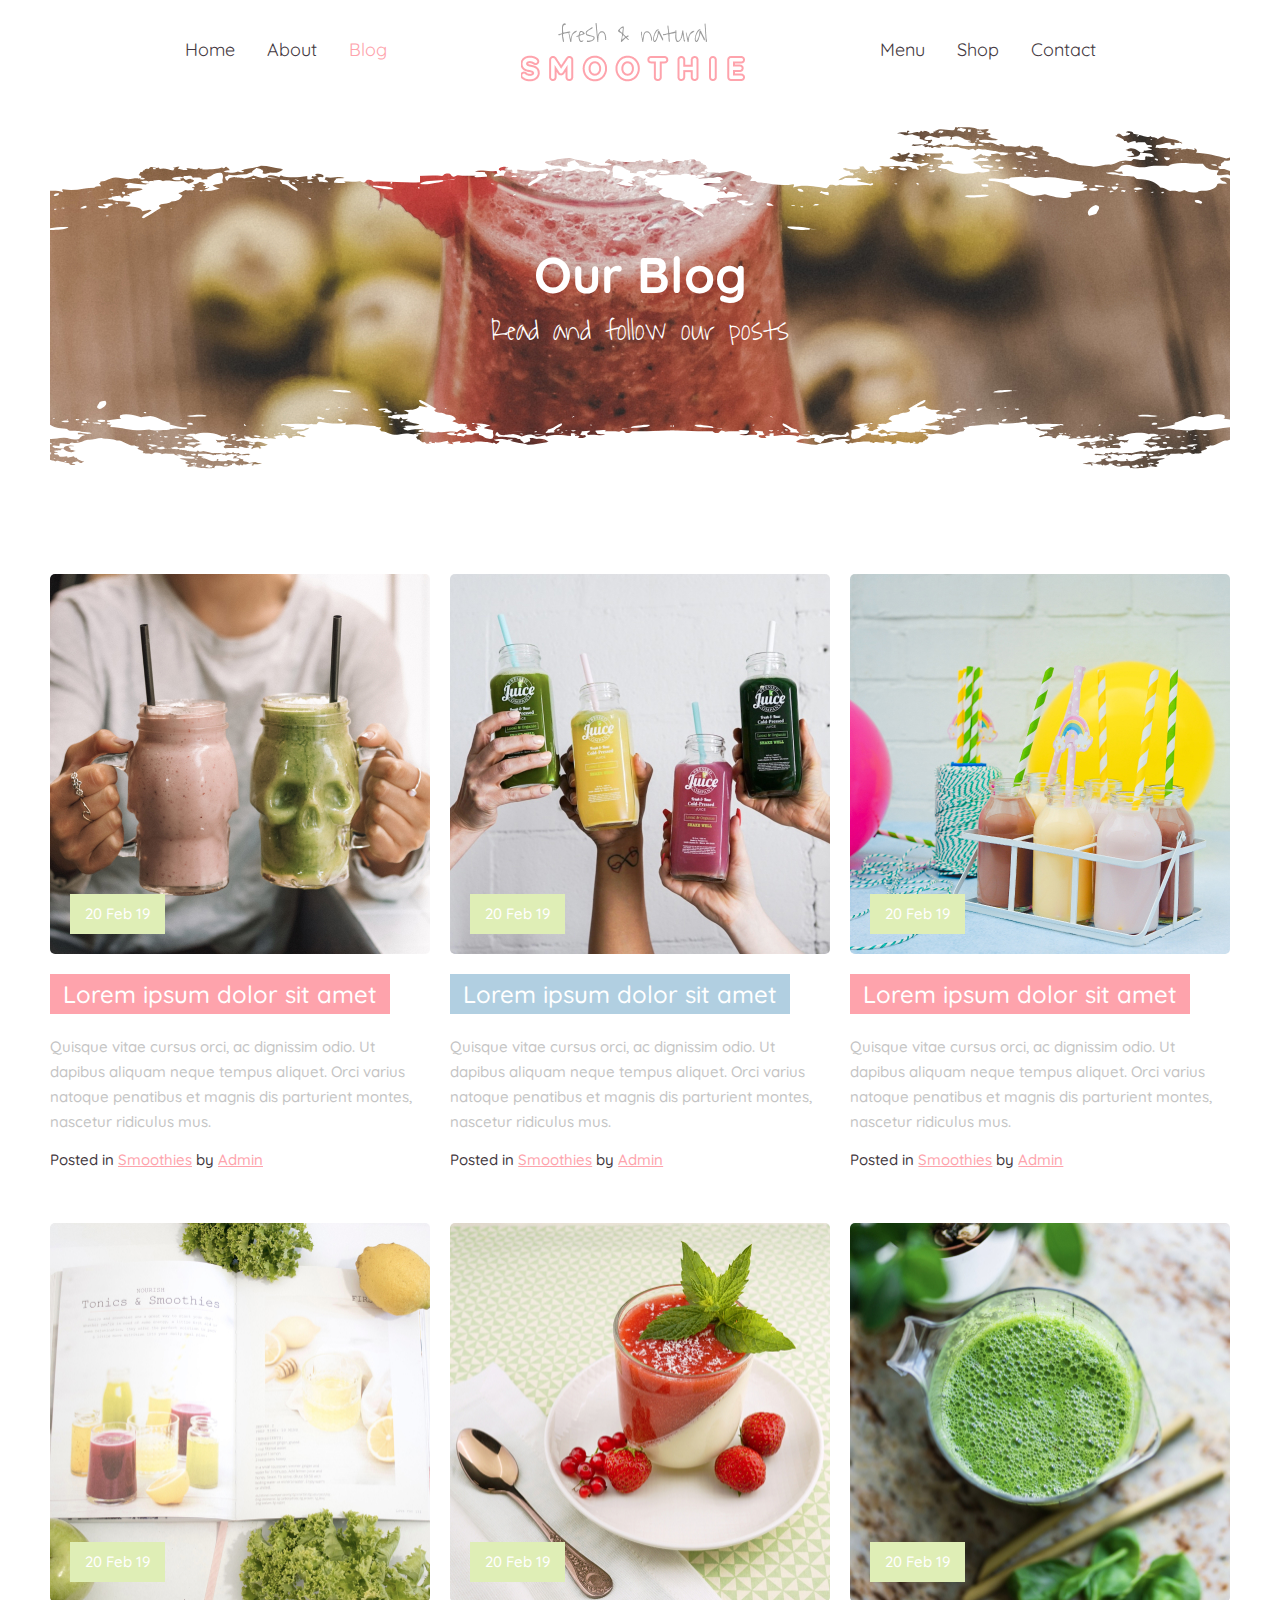
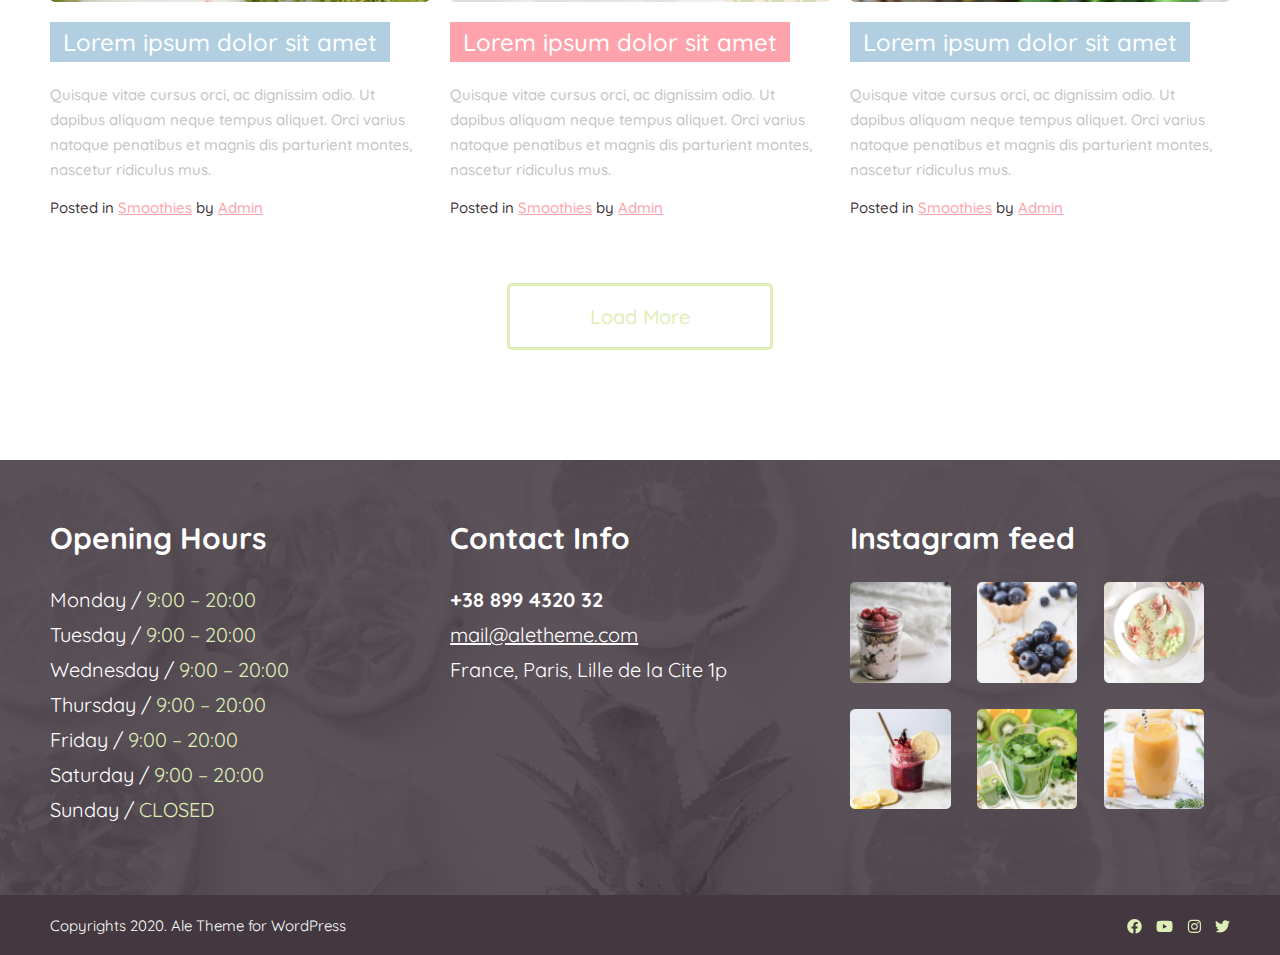
<file: blog.html>
<!DOCTYPE html>
<html lang="en">
<head>
    <meta charset="UTF-8">
    <meta http-equiv="X-UA-Compatible" content="IE=edge">
    <meta name="viewport" content="width=device-width, initial-scale=1.0, minimum-scale=1.0, maximum-scale=1.0">
    <link rel="stylesheet" href="./css/style.css">
    <link rel="preconnect" href="https://fonts.googleapis.com">
    <link rel="preconnect" href="https://fonts.gstatic.com" crossorigin>
    <link href="https://fonts.googleapis.com/css2?family=Quicksand:wght@300;400;500;700&family=Waiting+for+the+Sunrise&display=swap" rel="stylesheet">
    <script src="https://code.jquery.com/jquery-1.12.4.min.js" integrity="sha256-ZosEbRLbNQzLpnKIkEdrPv7lOy9C27hHQ+Xp8a4MxAQ=" crossorigin="anonymous"></script>
    <script src="./js/scripts.js"></script>
    <title>SMOOTHIE</title>
</head>
<body>
<header class="top_header">
    <div class="wrapper">
        <nav class="left_nav">
            <ul>
                <li><a href="index.html">Home</a></li>
                <li><a href="about.html">About</a></li>
                <li><a href="blog.html" class="active">Blog</a></li>
            </ul>

        </nav>
        <a href="#" class="logo">
            <img src="./img/logo.png" alt="logo" srcset="./img/logo@2x.png 2x"/>

        </a>
        <nav class="right_nav">
            <ul>
                <li><a href="menu.html">Menu</a></li>
                <li><a href="shop.html">Shop</a></li>
                <li><a href="#">Contact</a></li>
            </ul>
        </nav>
        <nav class="mobile_nav">
            <span class="open">Open Menu</span>
            <ul class="mobile">
                <li><a href="index.html" class="active">Home</a></li>
                <li><a href="about.html">About</a></li>
                <li><a href="blog.html" >Blog</a></li>
                <li><a href="menu.html">Menu</a></li>
                <li><a href="shop.html">Shop</a></li>
                <li><a href="#">Contact</a></li>
            </ul>
        </nav>
    </div>
</header>

<section class="page_heading blog_page svg_style">
    <h2>Our Blog</h2>
    <span class="subtitle">Read and follow our posts</span>
</section>

<section class="blog_archive wrapper">
    <article class="post">
        <div class="thumbnail">
            <a href="#"><img src="./img/blog1.jpg" alt="blog1"></a>
            <span>20 Feb 19</span>
        </div>
        <h3><a href="#">Lorem ipsum dolor sit amet</a></h3>
        <p>
            Quisque vitae cursus orci, ac dignissim odio. Ut dapibus aliquam neque tempus aliquet. Orci varius natoque penatibus et magnis dis parturient montes, nascetur ridiculus mus.
        </p>
        <div class="info_line">
            Posted in <a href="#">Smoothies</a> by <a href="#">Admin</a>
        </div>
    </article>
    <article class="post">
        <div class="thumbnail">
            <img src="./img/blog2.jpg" alt="blog1">
            <span>20 Feb 19</span>
        </div>
        <h3><a href="#">Lorem ipsum dolor sit amet</a></h3>
        <p>
            Quisque vitae cursus orci, ac dignissim odio. Ut dapibus aliquam neque tempus aliquet. Orci varius natoque penatibus et magnis dis parturient montes, nascetur ridiculus mus.
        </p>
        <div class="info_line">
            Posted in <a href="#">Smoothies</a> by <a href="#">Admin</a>
        </div>
    </article>
    <article class="post">
        <div class="thumbnail">
            <img src="./img/blog3.jpg" alt="blog1">
            <span>20 Feb 19</span>
        </div>
        <h3><a href="#">Lorem ipsum dolor sit amet</a></h3>
        <p>
            Quisque vitae cursus orci, ac dignissim odio. Ut dapibus aliquam neque tempus aliquet. Orci varius natoque penatibus et magnis dis parturient montes, nascetur ridiculus mus.
        </p>
        <div class="info_line">
            Posted in <a href="#">Smoothies</a> by <a href="#">Admin</a>
        </div>
    </article>
    <article class="post">
        <div class="thumbnail">
            <img src="./img/blog4.jpg" alt="blog1">
            <span>20 Feb 19</span>
        </div>
        <h3><a href="#">Lorem ipsum dolor sit amet</a></h3>
        <p>
            Quisque vitae cursus orci, ac dignissim odio. Ut dapibus aliquam neque tempus aliquet. Orci varius natoque penatibus et magnis dis parturient montes, nascetur ridiculus mus.
        </p>
        <div class="info_line">
            Posted in <a href="#">Smoothies</a> by <a href="#">Admin</a>
        </div>
    </article>
    <article class="post">
        <div class="thumbnail">
            <img src="./img/blog5.jpg" alt="blog1">
            <span>20 Feb 19</span>
        </div>
        <h3><a href="#">Lorem ipsum dolor sit amet</a></h3>
        <p>
            Quisque vitae cursus orci, ac dignissim odio. Ut dapibus aliquam neque tempus aliquet. Orci varius natoque penatibus et magnis dis parturient montes, nascetur ridiculus mus.
        </p>
        <div class="info_line">
            Posted in <a href="#">Smoothies</a> by <a href="#">Admin</a>
        </div>
    </article>
    <article class="post">
        <div class="thumbnail">
            <img src="./img/blog6.jpg" alt="blog1">
            <span>20 Feb 19</span>
        </div>
        <h3><a href="#">Lorem ipsum dolor sit amet</a></h3>
        <p>
            Quisque vitae cursus orci, ac dignissim odio. Ut dapibus aliquam neque tempus aliquet. Orci varius natoque penatibus et magnis dis parturient montes, nascetur ridiculus mus.
        </p>
        <div class="info_line">
            Posted in <a href="#">Smoothies</a> by <a href="#">Admin</a>
        </div>
    </article>
</section>

<div class="load_more">
    <a href="#">Load More</a>
</div>

<footer class="footer">
    <div class="top_footer">
        <div class="wrapper">
            <div class="footer_item opening">
                <h5 class="footer_title">Opening Hours</h5>
                Monday / <span>9:00 – 20:00</span><br>
                Tuesday / <span>9:00 – 20:00</span><br>
                Wednesday / <span>9:00 – 20:00</span><br>
                Thursday / <span>9:00 – 20:00</span><br>
                Friday / <span>9:00 – 20:00</span><br>
                Saturday / <span>9:00 – 20:00</span><br>
                Sunday / <span>CLOSED</span>
            </div>
            <div class="footer_item contact_info">
                <h5 class="footer_title">Contact Info</h5>
                <p><strong>+38 899 4320 32</strong></p>
                <p><a href="mailto:mail@aletheme.com">mail@aletheme.com</a></p>
                <p>France, Paris, Lille de la Cite 1p</p>

            </div>
            <div class="footer_item instagram_feed ">
                <h5 class="footer_title">Instagram feed</h5>
                <ul>
                    <li><a href="#"><img src="./img/Rectangle 18.png" alt="Rectangle"></a></li>
                    <li><a href="#"><img src="./img/Rectangle 19.png" alt="Rectangle"></a></li>
                    <li><a href="#"><img src="./img/Rectangle 20.png" alt="Rectangle"></a></li>
                    <li><a href="#"><img src="./img/Rectangle 21.png" alt="Rectangle"></a></li>
                    <li><a href="#"><img src="./img/Rectangle 22.png" alt="Rectangle"></a></li>
                    <li><a href="#"><img src="./img/Rectangle 23.png" alt="Rectangle"></a></li>
                </ul>
            </div>
        </div>
    </div>
    <div class="bottom_footer">
        <div class="wrapper">
            <p>Copyrights 2020. Ale Theme for WordPress</p>
            <ul class="social">
            <li><a href="#"> <img src="./img/social/facebook_f.svg" alt="facebook"> </a></li>
            <li><a href="#"> <img src="./img/social/youtube_f.svg" alt="youtube"> </a></li>
            <li><a href="#"> <img src="./img/social/instagram_f.svg" alt="instagram"> </a></li>
            <li><a href="#"> <img src="./img/social/twitter_f.svg" alt="twitter"> </a></li>
            </ul>
        </div>
    </div>
</footer>

</body>
</html>
</file>
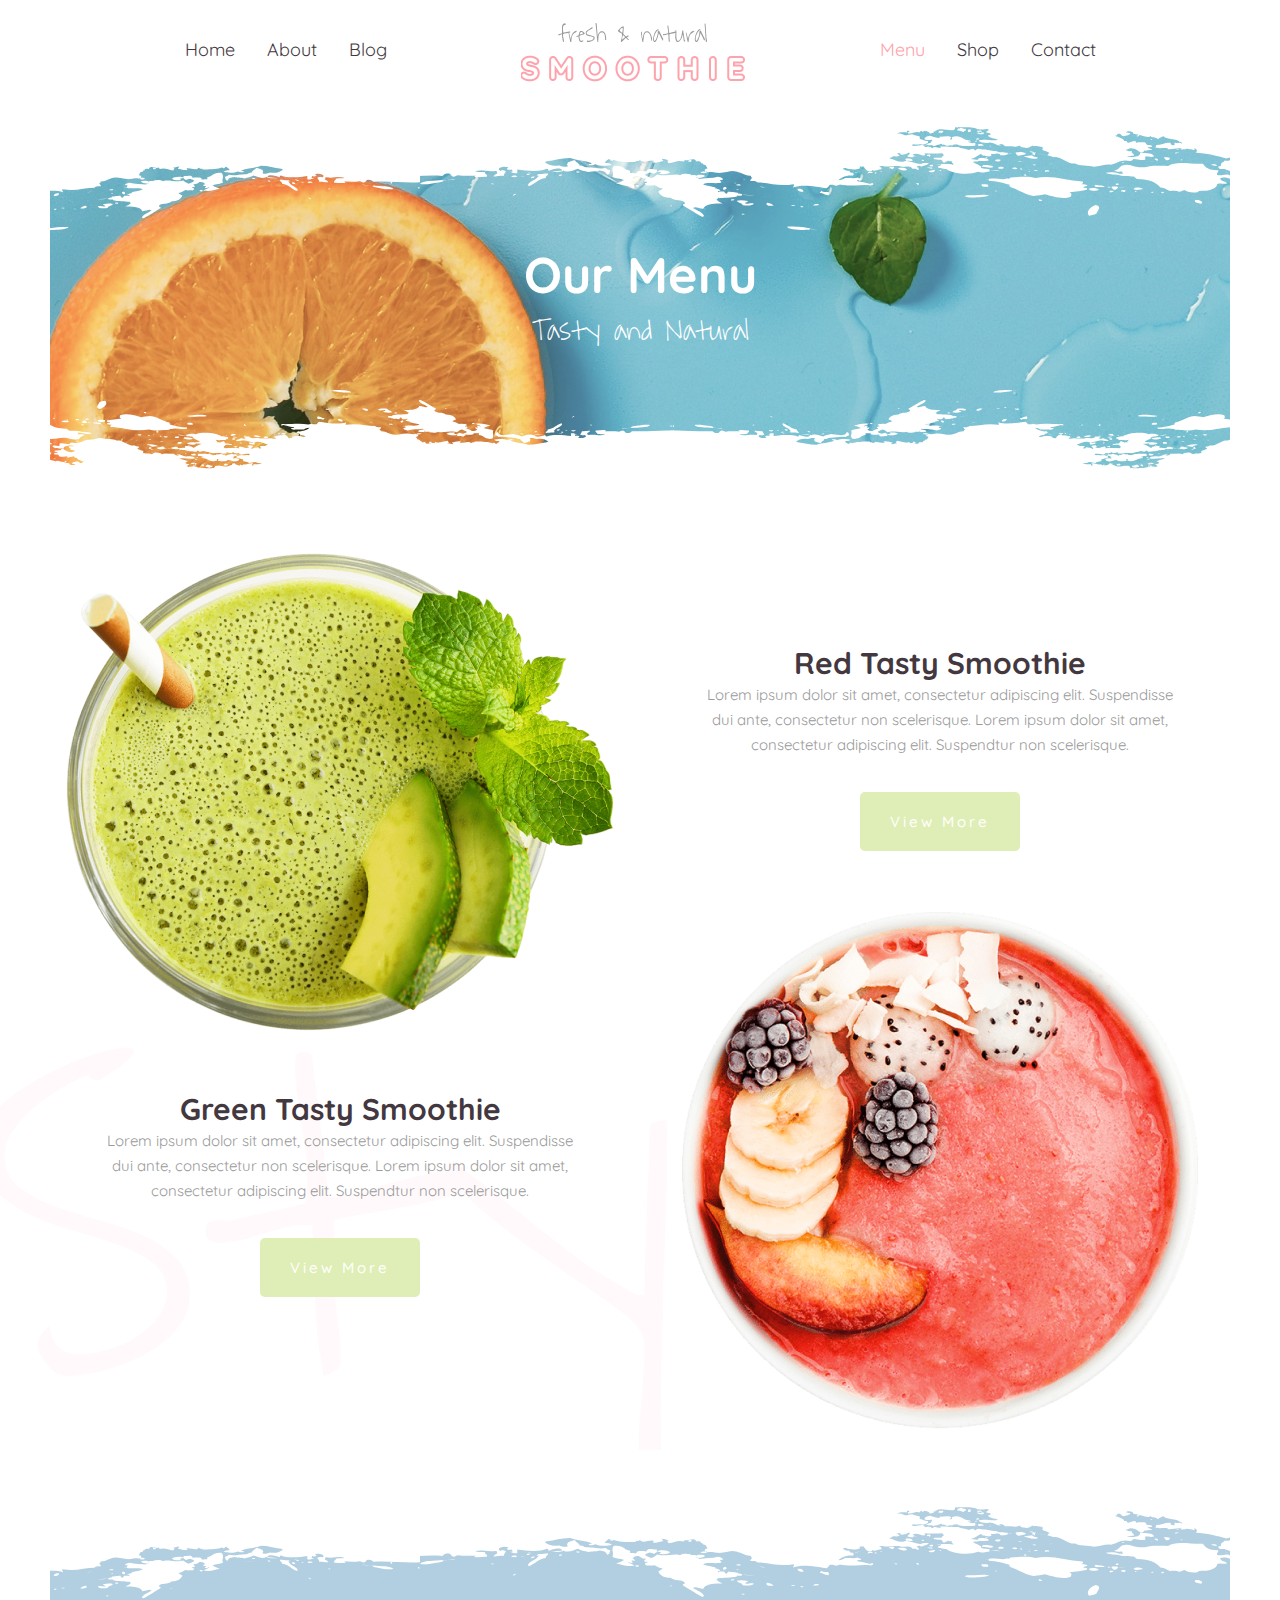
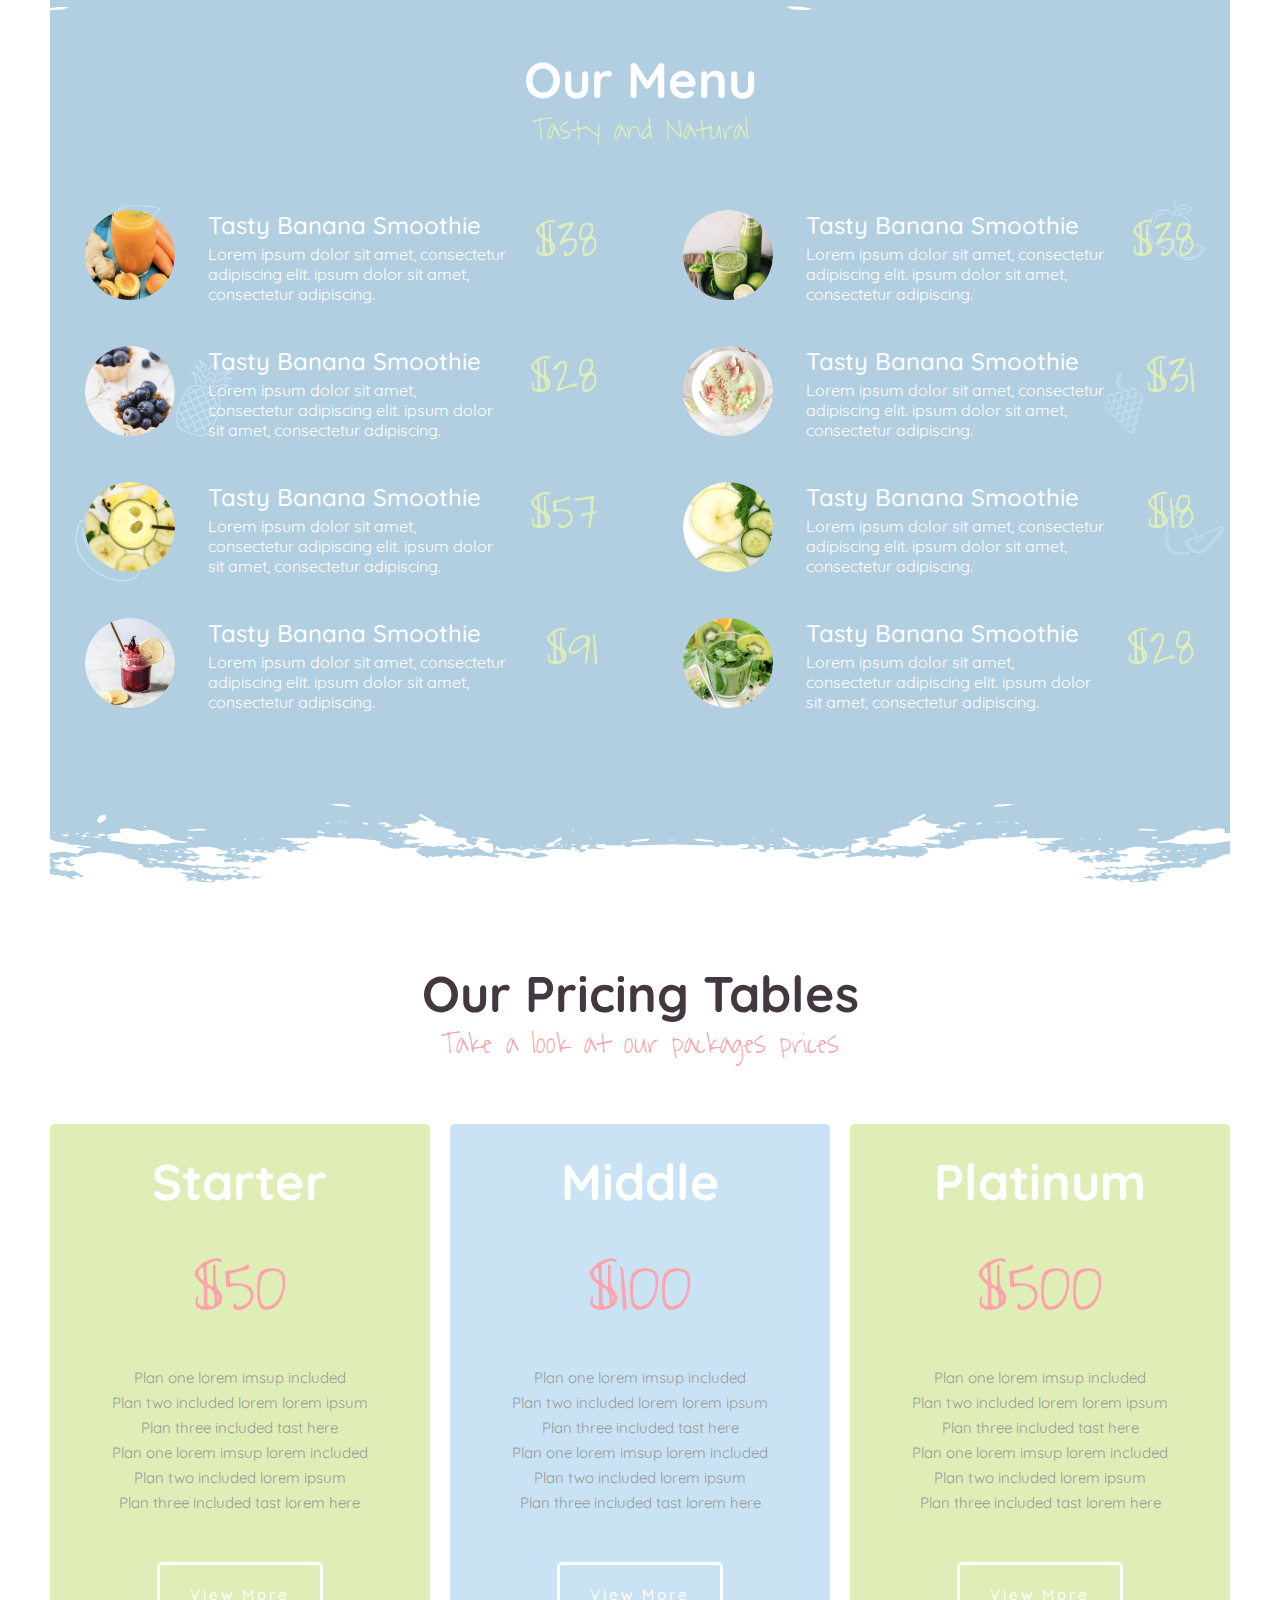
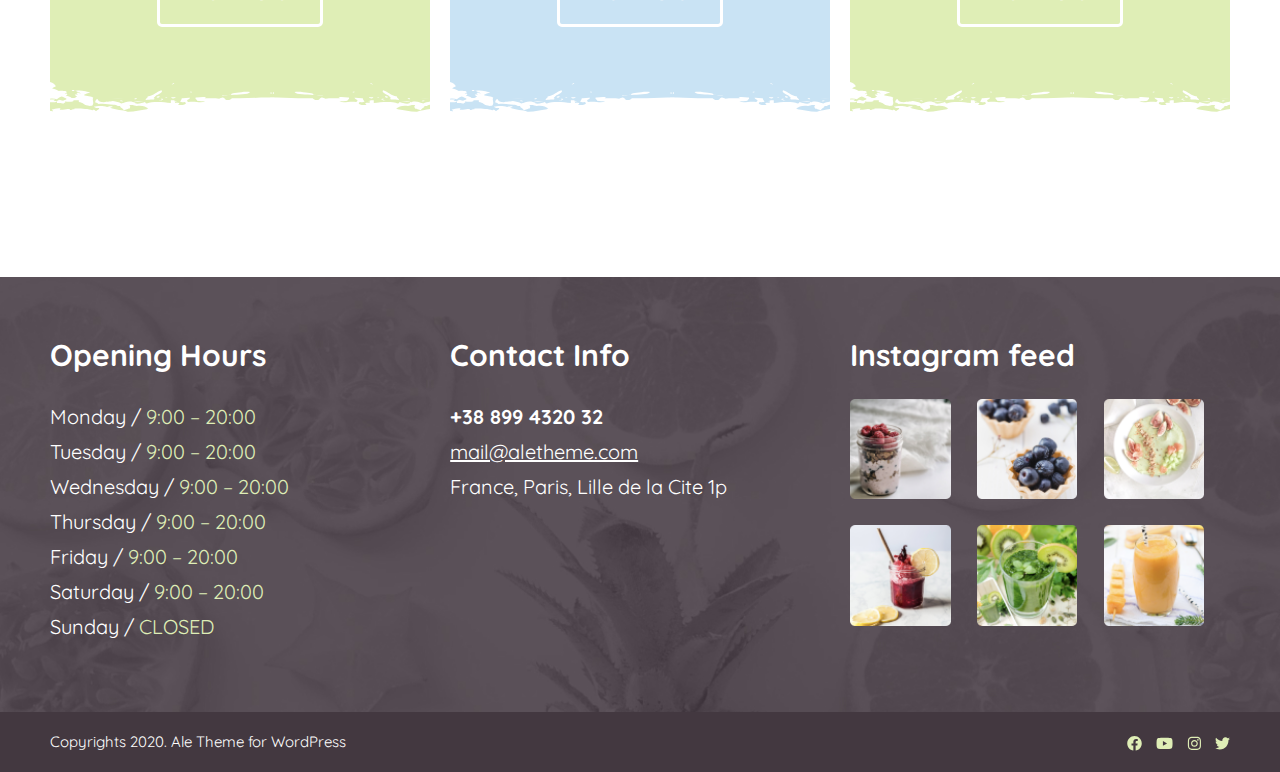
<file: menu.html>
<!DOCTYPE html>
<html lang="en">
<head>
    <meta charset="UTF-8">
    <meta http-equiv="X-UA-Compatible" content="IE=edge">
    <meta name="viewport" content="width=device-width, initial-scale=1.0, minimum-scale=1.0, maximum-scale=1.0">
    <link rel="stylesheet" href="./css/style.css">
    <link rel="preconnect" href="https://fonts.googleapis.com">
    <link rel="preconnect" href="https://fonts.gstatic.com" crossorigin>
    <link href="https://fonts.googleapis.com/css2?family=Quicksand:wght@300;400;500;700&family=Waiting+for+the+Sunrise&display=swap" rel="stylesheet">
    <script src="https://code.jquery.com/jquery-1.12.4.min.js" integrity="sha256-ZosEbRLbNQzLpnKIkEdrPv7lOy9C27hHQ+Xp8a4MxAQ=" crossorigin="anonymous"></script>
    <script src="./js/scripts.js"></script>
    <title>SMOOTHIE</title>
</head>
<body>
<header class="top_header">
    <div class="wrapper">
        <nav class="left_nav">
            <ul>
                <li><a href="index.html">Home</a></li>
                <li><a href="about.html">About</a></li>
                <li><a href="blog.html">Blog</a></li>
            </ul>

        </nav>
        <a href="#" class="logo">
            <img src="./img/logo.png" alt="logo" srcset="./img/logo@2x.png 2x"/>

        </a>
        <nav class="right_nav">
            <ul>
                <li><a href="menu.html"  class="active">Menu</a></li>
                <li><a href="shop.html">Shop</a></li>
                <li><a href="#">Contact</a></li>
            </ul>
        </nav>
        <nav class="mobile_nav">
            <span class="open">Open Menu</span>
            <ul class="mobile">
                <li><a href="index.html" class="active">Home</a></li>
                <li><a href="about.html">About</a></li>
                <li><a href="blog.html" >Blog</a></li>
                <li><a href="menu.html">Menu</a></li>
                <li><a href="shop.html">Shop</a></li>
                <li><a href="#">Contact</a></li>
            </ul>
        </nav>
    </div>
</header>

<section class="page_heading menu_page svg_style">
    <h2>Our Menu</h2>
    <span class="subtitle">Tasty and Natural</span>
</section>

<section class="menu_info">
    <div class="wrapper">
        <div class="col_left">
            <div class="thumbnail">
                <img src="./img/menu1.png" alt="menu">
            </div>
            <h3>Green Tasty Smoothie</h3>
            <p>Lorem ipsum dolor sit amet, consectetur adipiscing elit. Suspendisse dui ante, consectetur non scelerisque. Lorem ipsum dolor sit amet, consectetur adipiscing elit. Suspendtur non scelerisque.</p>
            <a href="#" class="button">View More</a>    
        </div>
        <div class="col_right">
            <h3>Red Tasty Smoothie</h3>
            <p>Lorem ipsum dolor sit amet, consectetur adipiscing elit. Suspendisse dui ante, consectetur non scelerisque. Lorem ipsum dolor sit amet, consectetur adipiscing elit. Suspendtur non scelerisque.</p>
            <a href="#" class="button">View More</a> 
            <div class="thumbnail">
                <img src="./img/menu2.png" alt="menu">
            </div>
        </div>
    </div>
</section>

<section class="our_menu svg_style">
    <div class="wrapper">
        <h2 class="box_title">Our Menu</h2>
        <span class="subtitle">Tasty and Natural</span>

        <div class="menu_list">
            <div class="menu_item">
                <div class="thumbnail">
                    <img src="./img/menu_item1.png" alt="menu_item1">
                </div>
                <div class="info">
                    <h3>Tasty Banana Smoothie</h3>
                    <p>Lorem ipsum dolor sit amet, consectetur adipiscing  elit. ipsum dolor sit amet, consectetur adipiscing.</p>
                </div>
                <div class="price">
                    $38 
                </div>
            </div>
            <div class="menu_item">
                <div class="thumbnail">
                    <img src="./img/menu_item2.png" alt="menu_item2">
                </div>
                <div class="info">
                    <h3>Tasty Banana Smoothie</h3>
                    <p>Lorem ipsum dolor sit amet, consectetur adipiscing  elit. ipsum dolor sit amet, consectetur adipiscing.</p>
                </div>
                <div class="price">
                    $38 
                </div>
            </div>
            <div class="menu_item">
                <div class="thumbnail">
                    <img src="./img/menu_item3.png" alt="menu_item1">
                </div>
                <div class="info">
                    <h3>Tasty Banana Smoothie</h3>
                    <p>Lorem ipsum dolor sit amet, consectetur adipiscing  elit. ipsum dolor sit amet, consectetur adipiscing.</p>
                </div>
                <div class="price">
                    $28  
                </div>
            </div>
            <div class="menu_item">
                <div class="thumbnail">
                    <img src="./img/menu_item4.png" alt="menu_item1">
                </div>
                <div class="info">
                    <h3>Tasty Banana Smoothie</h3>
                    <p>Lorem ipsum dolor sit amet, consectetur adipiscing  elit. ipsum dolor sit amet, consectetur adipiscing.</p>
                </div>
                <div class="price">
                    $31 
                </div>
            </div>
            <div class="menu_item">
                <div class="thumbnail">
                    <img src="./img/menu_item5.png" alt="menu_item1">
                </div>
                <div class="info">
                    <h3>Tasty Banana Smoothie</h3>
                    <p>Lorem ipsum dolor sit amet, consectetur adipiscing  elit. ipsum dolor sit amet, consectetur adipiscing.</p>
                </div>
                <div class="price">
                    $57 
                </div>
            </div>
            <div class="menu_item">
                <div class="thumbnail">
                    <img src="./img/menu_item6.png" alt="menu_item1">
                </div>
                <div class="info">
                    <h3>Tasty Banana Smoothie</h3>
                    <p>Lorem ipsum dolor sit amet, consectetur adipiscing  elit. ipsum dolor sit amet, consectetur adipiscing.</p>
                </div>
                <div class="price">
                    $18 
                </div>
            </div>
            <div class="menu_item">
                <div class="thumbnail">
                    <img src="./img/menu_item7.png" alt="menu_item1">
                </div>
                <div class="info">
                    <h3>Tasty Banana Smoothie</h3>
                    <p>Lorem ipsum dolor sit amet, consectetur adipiscing  elit. ipsum dolor sit amet, consectetur adipiscing.</p>
                </div>
                <div class="price">
                    $91 
                </div>
            </div>
            <div class="menu_item">
                <div class="thumbnail">
                    <img src="./img/menu_item8.png" alt="menu_item1">
                </div>
                <div class="info">
                    <h3>Tasty Banana Smoothie</h3>
                    <p>Lorem ipsum dolor sit amet, consectetur adipiscing  elit. ipsum dolor sit amet, consectetur adipiscing.</p>
                </div>
                <div class="price">
                    $28 
                </div>
            </div>
        </div>

    </div>
</section>

<section class="pricing_tables">
    <div class="wrapper">
        <h2 class="box_title">Our Pricing Tables</h2>
        <span class="subtitle">Take a look at our packages prices</span>

        <div class="pricing">
            <div class="price_item">
                <div class="plan">Starter</div>
                <div class="price">$50</div>
                <p class="description">Plan one lorem imsup included<br>
                    Plan two included lorem lorem ipsum<br>
                    Plan three included tast here<br>
                    Plan one lorem imsup lorem  included<br>
                    Plan two included lorem ipsum<br>
                    Plan three included tast lorem here
                </p>
                <a href="#" class="more">View More</a>
            </div>
            <div class="price_item">
                <div class="plan">Middle</div>
                <div class="price">$100</div>
                <p class="description">Plan one lorem imsup included<br>
                    Plan two included lorem lorem ipsum<br>
                    Plan three included tast here<br>
                    Plan one lorem imsup lorem  included<br>
                    Plan two included lorem ipsum<br>
                    Plan three included tast lorem here
                </p>
                <a href="#" class="more">View More</a>
            </div>
            <div class="price_item">
                <div class="plan">Platinum</div>
                <div class="price">$500</div>
                <p class="description">Plan one lorem imsup included<br>
                    Plan two included lorem lorem ipsum<br>
                    Plan three included tast here<br>
                    Plan one lorem imsup lorem  included<br>
                    Plan two included lorem ipsum<br>
                    Plan three included tast lorem here
                </p>
                <a href="#" class="more">View More</a>
            </div>
        </div>
    </div>
</section>


<footer class="footer">
    <div class="top_footer">
        <div class="wrapper">
            <div class="footer_item opening">
                <h5 class="footer_title">Opening Hours</h5>
                Monday / <span>9:00 – 20:00</span><br>
                Tuesday / <span>9:00 – 20:00</span><br>
                Wednesday / <span>9:00 – 20:00</span><br>
                Thursday / <span>9:00 – 20:00</span><br>
                Friday / <span>9:00 – 20:00</span><br>
                Saturday / <span>9:00 – 20:00</span><br>
                Sunday / <span>CLOSED</span>
            </div>
            <div class="footer_item contact_info">
                <h5 class="footer_title">Contact Info</h5>
                <p><strong>+38 899 4320 32</strong></p>
                <p><a href="mailto:mail@aletheme.com">mail@aletheme.com</a></p>
                <p>France, Paris, Lille de la Cite 1p</p>

            </div>
            <div class="footer_item instagram_feed ">
                <h5 class="footer_title">Instagram feed</h5>
                <ul>
                    <li><a href="#"><img src="./img/Rectangle 18.png" alt="Rectangle"></a></li>
                    <li><a href="#"><img src="./img/Rectangle 19.png" alt="Rectangle"></a></li>
                    <li><a href="#"><img src="./img/Rectangle 20.png" alt="Rectangle"></a></li>
                    <li><a href="#"><img src="./img/Rectangle 21.png" alt="Rectangle"></a></li>
                    <li><a href="#"><img src="./img/Rectangle 22.png" alt="Rectangle"></a></li>
                    <li><a href="#"><img src="./img/Rectangle 23.png" alt="Rectangle"></a></li>
                </ul>
            </div>
        </div>
    </div>
    <div class="bottom_footer">
        <div class="wrapper">
            <p>Copyrights 2020. Ale Theme for WordPress</p>
            <ul class="social">
            <li><a href="#"> <img src="./img/social/facebook_f.svg" alt="facebook"> </a></li>
            <li><a href="#"> <img src="./img/social/youtube_f.svg" alt="youtube"> </a></li>
            <li><a href="#"> <img src="./img/social/instagram_f.svg" alt="instagram"> </a></li>
            <li><a href="#"> <img src="./img/social/twitter_f.svg" alt="twitter"> </a></li>
            </ul>
        </div>
    </div>
</footer>

</body>
</html>
</file>
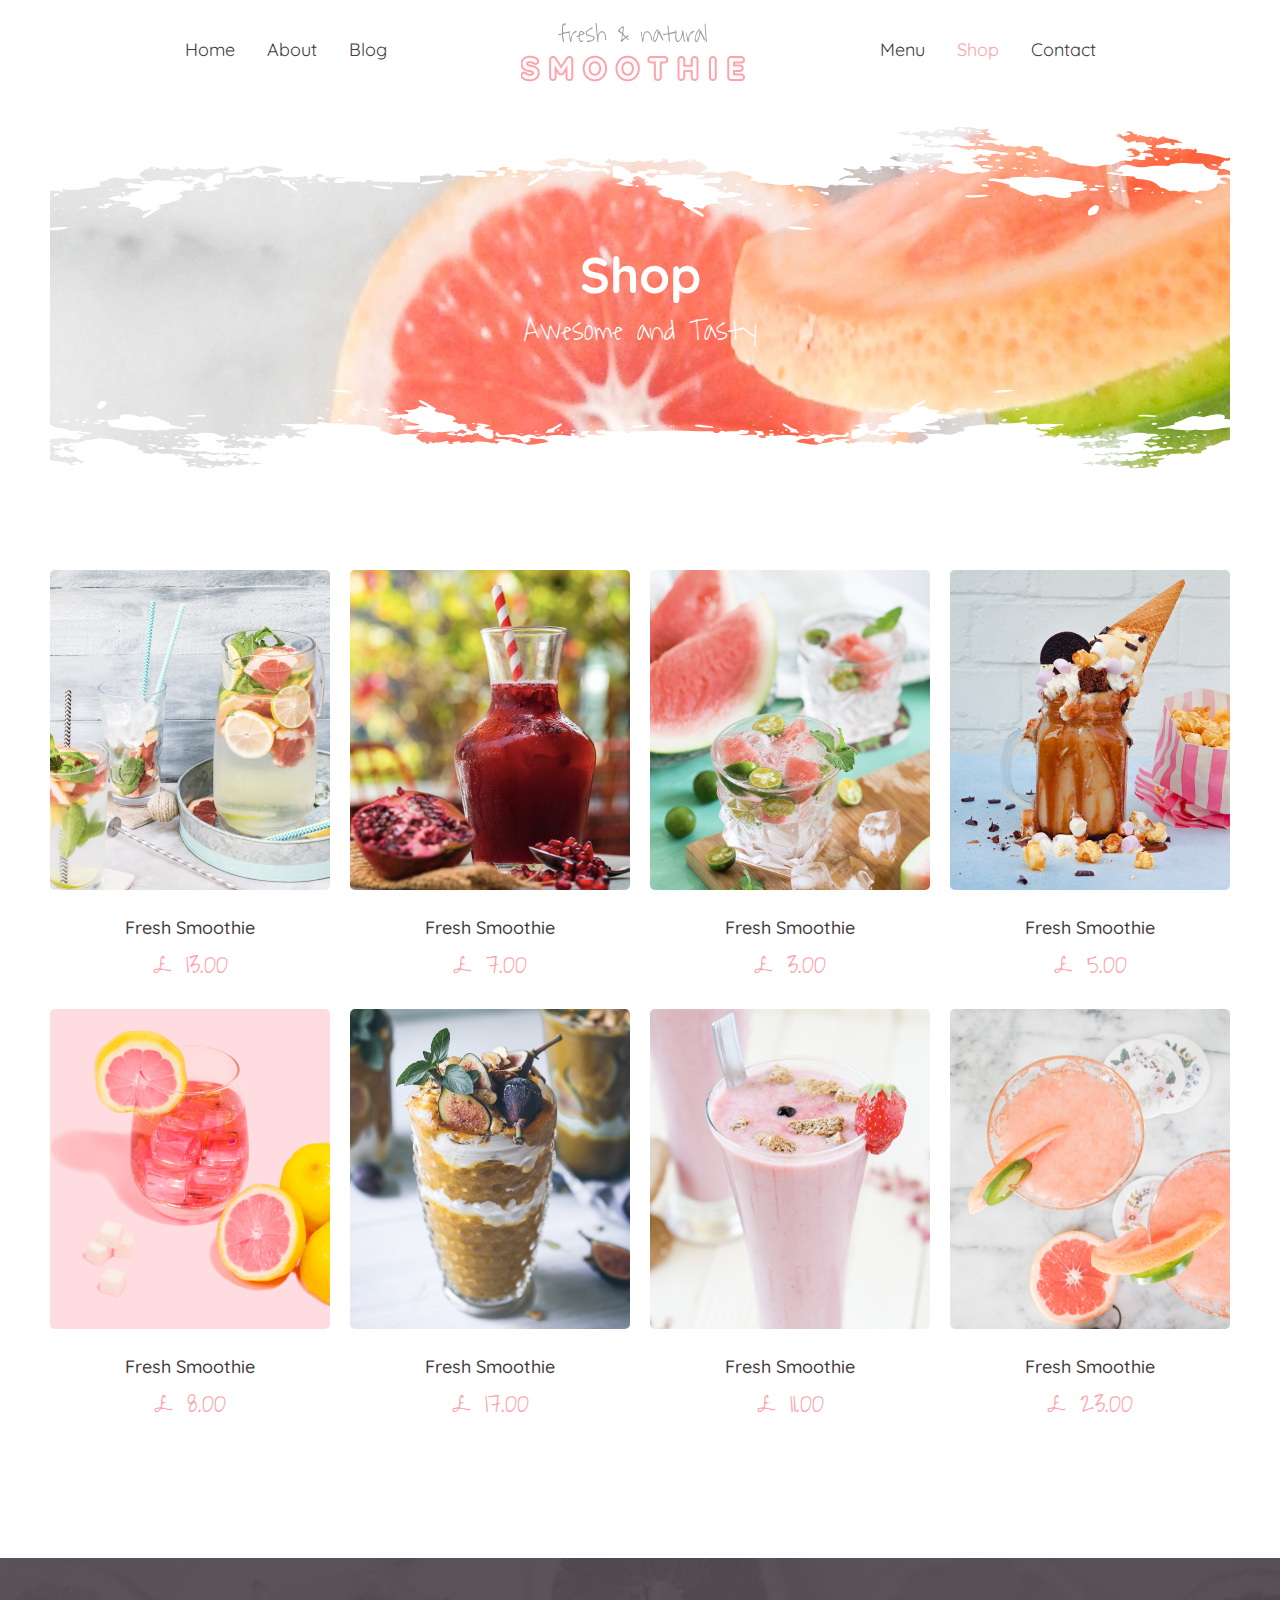
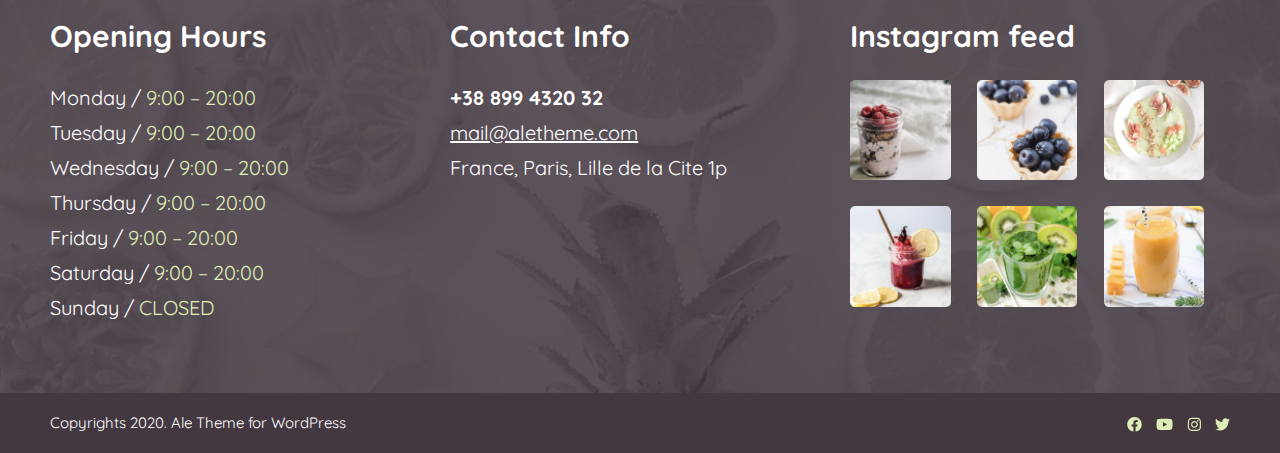
<file: shop.html>
<!DOCTYPE html>
<html lang="en">
<head>
    <meta charset="UTF-8">
    <meta http-equiv="X-UA-Compatible" content="IE=edge">
    <meta name="viewport" content="width=device-width, initial-scale=1.0, minimum-scale=1.0, maximum-scale=1.0">
    <link rel="stylesheet" href="./css/style.css">
    <link rel="preconnect" href="https://fonts.googleapis.com">
    <link rel="preconnect" href="https://fonts.gstatic.com" crossorigin>
    <link href="https://fonts.googleapis.com/css2?family=Quicksand:wght@300;400;500;700&family=Waiting+for+the+Sunrise&display=swap" rel="stylesheet">
    <script src="https://code.jquery.com/jquery-1.12.4.min.js" integrity="sha256-ZosEbRLbNQzLpnKIkEdrPv7lOy9C27hHQ+Xp8a4MxAQ=" crossorigin="anonymous"></script>
    <script src="./js/scripts.js"></script>
    <title>SMOOTHIE</title>
</head>
<body>
<header class="top_header">
    <div class="wrapper">
        <nav class="left_nav">
            <ul>
                <li><a href="index.html">Home</a></li>
                <li><a href="about.html">About</a></li>
                <li><a href="blog.html" >Blog</a></li>
            </ul>

        </nav>
        <a href="#" class="logo">
            <img src="./img/logo.png" alt="logo" srcset="./img/logo@2x.png 2x"/>

        </a>
        <nav class="right_nav">
            <ul>
                <li><a href="menu.html">Menu</a></li>
                <li><a href="shop.html" class="active">Shop</a></li>
                <li><a href="#">Contact</a></li>
            </ul>
        </nav>
        <nav class="mobile_nav">
            <span class="open">Open Menu</span>
            <ul class="mobile">
                <li><a href="index.html" class="active">Home</a></li>
                <li><a href="about.html">About</a></li>
                <li><a href="blog.html" >Blog</a></li>
                <li><a href="menu.html">Menu</a></li>
                <li><a href="shop.html">Shop</a></li>
                <li><a href="#">Contact</a></li>
            </ul>
        </nav>
    </div>
</header>

<section class="page_heading shop_page svg_style">
    <h2>Shop</h2>
    <span class="subtitle">Awesome and Tasty</span>
</section>

<section class="shop wrapper">
    <div class="product">
        <div class="thumbnail">
            <img src="./img/shop1.jpg" alt="shop">
            <div class="add_to_cart"><a href="#">add_to_cart</a></div>
        </div>
        <h3><a href="#">Fresh Smoothie</a></h3>
        <span class="price">£ 13.00</span>
    </div>
    <div class="product">
        <div class="thumbnail">
            <img src="./img/shop2.jpg" alt="shop">
            <div class="add_to_cart"><a href="#">add_to_cart</a></div>
        </div>
        <h3><a href="#">Fresh Smoothie</a></h3>
        <span class="price">£ 7.00</span>
    </div>
    <div class="product">
        <div class="thumbnail">
            <img src="./img/shop3.jpg" alt="shop">
            <div class="add_to_cart"><a href="#">add_to_cart</a></div>
        </div>
        <h3><a href="#">Fresh Smoothie</a></h3>
        <span class="price">£ 3.00</span>
    </div>
    <div class="product">
        <div class="thumbnail">
            <img src="./img/shop4.jpg" alt="shop">
            <div class="add_to_cart"><a href="#">add_to_cart</a></div>
        </div>
        <h3><a href="#">Fresh Smoothie</a></h3>
        <span class="price">£ 5.00</span>
    </div>
    <div class="product">
        <div class="thumbnail">
            <img src="./img/shop5.jpg" alt="shop">
            <div class="add_to_cart"><a href="#">add_to_cart</a></div>
        </div>
        <h3><a href="#">Fresh Smoothie</a></h3>
        <span class="price">£ 8.00</span>
    </div>
    <div class="product">
        <div class="thumbnail">
            <img src="./img/shop6.jpg" alt="shop">
            <div class="add_to_cart"><a href="#">add_to_cart</a></div>
        </div>
        <h3><a href="#">Fresh Smoothie</a></h3>
        <span class="price">£ 17.00</span>
    </div>
    <div class="product">
        <div class="thumbnail">
            <img src="./img/shop7.jpg" alt="shop">
            <div class="add_to_cart"><a href="#">add_to_cart</a></div>
        </div>
        <h3><a href="#">Fresh Smoothie</a></h3>
        <span class="price">£ 11.00</span>
    </div>
    <div class="product">
        <div class="thumbnail">
            <img src="./img/shop8.jpg" alt="shop">
            <div class="add_to_cart"><a href="#">add_to_cart</a></div>
        </div>
        <h3><a href="#">Fresh Smoothie</a></h3>
        <span class="price">£ 23.00</span>
    </div>
</section>

<footer class="footer">
    <div class="top_footer">
        <div class="wrapper">
            <div class="footer_item opening">
                <h5 class="footer_title">Opening Hours</h5>
                Monday / <span>9:00 – 20:00</span><br>
                Tuesday / <span>9:00 – 20:00</span><br>
                Wednesday / <span>9:00 – 20:00</span><br>
                Thursday / <span>9:00 – 20:00</span><br>
                Friday / <span>9:00 – 20:00</span><br>
                Saturday / <span>9:00 – 20:00</span><br>
                Sunday / <span>CLOSED</span>
            </div>
            <div class="footer_item contact_info">
                <h5 class="footer_title">Contact Info</h5>
                <p><strong>+38 899 4320 32</strong></p>
                <p><a href="mailto:mail@aletheme.com">mail@aletheme.com</a></p>
                <p>France, Paris, Lille de la Cite 1p</p>

            </div>
            <div class="footer_item instagram_feed ">
                <h5 class="footer_title">Instagram feed</h5>
                <ul>
                    <li><a href="#"><img src="./img/Rectangle 18.png" alt="Rectangle"></a></li>
                    <li><a href="#"><img src="./img/Rectangle 19.png" alt="Rectangle"></a></li>
                    <li><a href="#"><img src="./img/Rectangle 20.png" alt="Rectangle"></a></li>
                    <li><a href="#"><img src="./img/Rectangle 21.png" alt="Rectangle"></a></li>
                    <li><a href="#"><img src="./img/Rectangle 22.png" alt="Rectangle"></a></li>
                    <li><a href="#"><img src="./img/Rectangle 23.png" alt="Rectangle"></a></li>
                </ul>
            </div>
        </div>
    </div>
    <div class="bottom_footer">
        <div class="wrapper">
            <p>Copyrights 2020. Ale Theme for WordPress</p>
            <ul class="social">
            <li><a href="#"> <img src="./img/social/facebook_f.svg" alt="facebook"> </a></li>
            <li><a href="#"> <img src="./img/social/youtube_f.svg" alt="youtube"> </a></li>
            <li><a href="#"> <img src="./img/social/instagram_f.svg" alt="instagram"> </a></li>
            <li><a href="#"> <img src="./img/social/twitter_f.svg" alt="twitter"> </a></li>
            </ul>
        </div>
    </div>
</footer>

</body>
</html>
</file>
<file: css/style.css>
/* http://meyerweb.com/eric/tools/css/reset/
   v2.0-modified | 20110126
   License: none (public domain)
*/

html, body, div, span, applet, object, iframe,
h1, h2, h3, h4, h5, h6, p, blockquote, pre,
a, abbr, acronym, address, big, cite, code,
del, dfn, em, img, ins, kbd, q, s, samp,
small, strike, strong, sub, sup, tt, var,
b, u, i, center,
dl, dt, dd, ol, ul, li,
fieldset, form, label, legend,
table, caption, tbody, tfoot, thead, tr, th, td,
article, aside, canvas, details, embed,
figure, figcaption, footer, header, hgroup,
menu, nav, output, ruby, section, summary,
time, mark, audio, video {
  margin: 0;
	padding: 0;
	border: 0;
	font-size: 100%;
	font: inherit;
	vertical-align: baseline;
}

/* make sure to set some focus styles for accessibility */
:focus {
    outline: 0;
}

/* HTML5 display-role reset for older browsers */
article, aside, details, figcaption, figure,
footer, header, hgroup, menu, nav, section {
	display: block;
}

body {
	line-height: 1;
}

ol, ul {
	list-style: none;
}

blockquote, q {
	quotes: none;
}

blockquote:before, blockquote:after,
q:before, q:after {
	content: '';
	content: none;
}

table {
	border-collapse: collapse;
	border-spacing: 0;
}

input[type=search]::-webkit-search-cancel-button,
input[type=search]::-webkit-search-decoration,
input[type=search]::-webkit-search-results-button,
input[type=search]::-webkit-search-results-decoration {
    -webkit-appearance: none;
    -moz-appearance: none;
}

input[type=search] {
    -webkit-appearance: none;
    -moz-appearance: none;
    -webkit-box-sizing: content-box;
    -moz-box-sizing: content-box;
    box-sizing: content-box;
}

textarea {
    overflow: auto;
    vertical-align: top;
    resize: vertical;
}

/**
 * Correct `inline-block` display not defined in IE 6/7/8/9 and Firefox 3.
 */

audio,
canvas,
video {
    display: inline-block;
    *display: inline;
    *zoom: 1;
    max-width: 100%;
}

/**
 * Prevent modern browsers from displaying `audio` without controls.
 * Remove excess height in iOS 5 devices.
 */

audio:not([controls]) {
    display: none;
    height: 0;
}

/**
 * Address styling not present in IE 7/8/9, Firefox 3, and Safari 4.
 * Known issue: no IE 6 support.
 */

[hidden] {
    display: none;
}

/**
 * 1. Correct text resizing oddly in IE 6/7 when body `font-size` is set using
 *    `em` units.
 * 2. Prevent iOS text size adjust after orientation change, without disabling
 *    user zoom.
 */

html {
    font-size: 100%; /* 1 */
    -webkit-text-size-adjust: 100%; /* 2 */
    -ms-text-size-adjust: 100%; /* 2 */
}

/**
 * Address `outline` inconsistency between Chrome and other browsers.
 */

a:focus {
    outline: thin dotted;
}

/**
 * Improve readability when focused and also mouse hovered in all browsers.
 */

a:active,
a:hover {
    outline: 0;
}

/**
 * 1. Remove border when inside `a` element in IE 6/7/8/9 and Firefox 3.
 * 2. Improve image quality when scaled in IE 7.
 */

img {
    border: 0; /* 1 */
    -ms-interpolation-mode: bicubic; /* 2 */
}

/**
 * Address margin not present in IE 6/7/8/9, Safari 5, and Opera 11.
 */

figure {
    margin: 0;
}

/**
 * Correct margin displayed oddly in IE 6/7.
 */

form {
    margin: 0;
}

/**
 * Define consistent border, margin, and padding.
 */

fieldset {
    border: 1px solid #c0c0c0;
    margin: 0 2px;
    padding: 0.35em 0.625em 0.75em;
}

/**
 * 1. Correct color not being inherited in IE 6/7/8/9.
 * 2. Correct text not wrapping in Firefox 3.
 * 3. Correct alignment displayed oddly in IE 6/7.
 */

legend {
    border: 0; /* 1 */
    padding: 0;
    white-space: normal; /* 2 */
    *margin-left: -7px; /* 3 */
}

/**
 * 1. Correct font size not being inherited in all browsers.
 * 2. Address margins set differently in IE 6/7, Firefox 3+, Safari 5,
 *    and Chrome.
 * 3. Improve appearance and consistency in all browsers.
 */

button,
input,
select,
textarea {
    font-size: 100%; /* 1 */
    margin: 0; /* 2 */
    vertical-align: baseline; /* 3 */
    *vertical-align: middle; /* 3 */
}

/**
 * Address Firefox 3+ setting `line-height` on `input` using `!important` in
 * the UA stylesheet.
 */

button,
input {
    line-height: normal;
}

/**
 * Address inconsistent `text-transform` inheritance for `button` and `select`.
 * All other form control elements do not inherit `text-transform` values.
 * Correct `button` style inheritance in Chrome, Safari 5+, and IE 6+.
 * Correct `select` style inheritance in Firefox 4+ and Opera.
 */

button,
select {
    text-transform: none;
}

/**
 * 1. Avoid the WebKit bug in Android 4.0.* where (2) destroys native `audio`
 *    and `video` controls.
 * 2. Correct inability to style clickable `input` types in iOS.
 * 3. Improve usability and consistency of cursor style between image-type
 *    `input` and others.
 * 4. Remove inner spacing in IE 7 without affecting normal text inputs.
 *    Known issue: inner spacing remains in IE 6.
 */

button,
html input[type="button"], /* 1 */
input[type="reset"],
input[type="submit"] {
    -webkit-appearance: button; /* 2 */
    cursor: pointer; /* 3 */
    *overflow: visible;  /* 4 */
}

/**
 * Re-set default cursor for disabled elements.
 */

button[disabled],
html input[disabled] {
    cursor: default;
}

/**
 * 1. Address box sizing set to content-box in IE 8/9.
 * 2. Remove excess padding in IE 8/9.
 * 3. Remove excess padding in IE 7.
 *    Known issue: excess padding remains in IE 6.
 */

input[type="checkbox"],
input[type="radio"] {
    box-sizing: border-box; /* 1 */
    padding: 0; /* 2 */
    *height: 13px; /* 3 */
    *width: 13px; /* 3 */
}

/**
 * 1. Address `appearance` set to `searchfield` in Safari 5 and Chrome.
 * 2. Address `box-sizing` set to `border-box` in Safari 5 and Chrome
 *    (include `-moz` to future-proof).
 */

input[type="search"] {
    -webkit-appearance: textfield; /* 1 */
    -moz-box-sizing: content-box;
    -webkit-box-sizing: content-box; /* 2 */
    box-sizing: content-box;
}

/**
 * Remove inner padding and search cancel button in Safari 5 and Chrome
 * on OS X.
 */

input[type="search"]::-webkit-search-cancel-button,
input[type="search"]::-webkit-search-decoration {
    -webkit-appearance: none;
}

/**
 * Remove inner padding and border in Firefox 3+.
 */

button::-moz-focus-inner,
input::-moz-focus-inner {
    border: 0;
    padding: 0;
}

/**
 * 1. Remove default vertical scrollbar in IE 6/7/8/9.
 * 2. Improve readability and alignment in all browsers.
 */

textarea {
    overflow: auto; /* 1 */
    vertical-align: top; /* 2 */
}

/**
 * Remove most spacing between table cells.
 */

table {
    border-collapse: collapse;
    border-spacing: 0;
}

html,
button,
input,
select,
textarea {
    color: #222;
}


::-moz-selection {
    background: #b3d4fc;
    text-shadow: none;
}

::selection {
    background: #b3d4fc;
    text-shadow: none;
}

img {
    vertical-align: middle;
}

fieldset {
    border: 0;
    margin: 0;
    padding: 0;
}

textarea {
    resize: vertical;
}

.chromeframe {
    margin: 0.2em 0;
    background: #ccc;
    color: #000;
    padding: 0.2em 0;
}


body {
    font-family: 'Quicksand', sans-serif;
    color:#9A9A9A;
}
a {
    color: inherit;
}
/* html,body{
    overflow-x: hidden
    } */
/*=============================*/
.wrapper {
    max-width: 1180px;
    width: 94%;
    margin: 0 auto;
}
/*=============================*/

header.top_header .wrapper {
    display: flex;
    align-items: center;
    justify-content: space-evenly;
    height: 100px;
}

header.top_header .wrapper nav.left_nav ul,
header.top_header .wrapper nav.right_nav ul{
    display: flex;
    color: #433840;  
    font-size: 18px;
    line-height: 22px;
}

header.top_header .wrapper nav.left_nav ul li,
header.top_header .wrapper nav.right_nav ul li{
    margin-left: 16px;
    margin-right: 16px;
}

header.top_header .wrapper nav.left_nav ul li a.active,
header.top_header .wrapper nav.right_nav ul li a.active {
    color: #FEA3AC;
}

header.top_header .wrapper nav.left_nav ul li a,
header.top_header .wrapper nav.right_nav ul li a{
    color: inherit;
    text-decoration: none;
}

header.top_header .wrapper nav.left_nav ul li a:hover,
header.top_header .wrapper nav.right_nav ul li a:hover{
    color: #FEA3AC;
    transition: all 300ms ease-in-out;
}

/*=============================*/
.svg_style {
    position: relative;
}

.page_heading {
    min-height: 400px;
    position: relative;
    background-size: cover;
    margin-right: 50px;
    margin-left: 50px;
    display: flex;
    align-items: center;
    justify-content: center;
    flex-direction: column;

}

.page_heading.about_page {
    background: transparent url(../img/about_header.jpg) center center no-repeat;
}

.page_heading.about_page img {
    max-width: 100%;
    height: auto;
}

.svg_style::before {
    content: '';
    width: 100%;
    height: 130px;
    background: url('../img/top.svg') center center no-repeat;
    position: absolute;
    top: 0;
    left: 0;
    z-index: 9;
}

.svg_style::after {
    content: '';
    width: 100%;
    height: 110px;
    background: url('../img/bottom.svg') center center no-repeat;
    position: absolute;
    bottom: 0;
    left: 0;
    z-index: 9;
}

.page_heading h2 {
    font-style: normal;
    font-weight: 700;
    font-size: 50px;
    line-height: 62px;
    color: #FFFFFF;
}

.page_heading span.subtitle {
    font-family: 'Waiting for the Sunrise';
    font-style: normal;
    font-weight: 300;
    font-size: 30px;
    line-height: 50px;
    color: #FFFFFF;
    margin-bottom: 0;
}

/*=============================*/

.about_box {
    display: flex;
    align-items: center;
    margin-top: 70px;
    margin-bottom: 60px;
}

.about_box  .item_data:first-child {
    padding-left: 25px;
    padding-right: 45px;
}

.about_box  .item_data:last-child {
    padding-right: 25px;
    padding-left: 45px;
}

.about_box  .item_data article {
    margin-bottom: 80px;
}

.about_box  .item_data article:last-child {
    margin-bottom: 0px;
}

.about_box  .item_data h3 {
    font-weight: 400;
    font-size: 30px;
    line-height: 38px;
    color: #433840;
    margin-bottom: 12px;
} 


.about_box  .item_data p {
    font-weight: 400;
    font-size: 15px;
    line-height: 24px;
    color: #9A9A9A;
}

/*========Инфоргафика=====================*/

.infographic {
    background: #FEA3AC;
    margin-left: 50px;
    margin-right: 50px;
    margin-bottom: 60px;
    
}

.infographic .info_list {
    min-height: 600px;
    display: flex;
    align-items: center;
    justify-content: space-between;
}

.infographic .info_list .item_info {
    margin-right: 10px;
    margin-left: 10px;
    text-align: center;
}

.infographic .info_list .item_info:first-child {
    margin-left: 0px;
}

.infographic .info_list .item_info:last-child {
    margin-right: 0px;
}

.infographic .info_list .item_info .icon {
    width: 135px;
    height: 135px;
    display: flex;
    align-items: center;
    justify-content: center;
    margin: 0 auto;
}

.infographic .info_list .item_info .count {
    font-family: 'Waiting for the Sunrise';
    font-style: normal;
    font-weight: 300;
    font-size: 60px;
    line-height: 60px;
    color: #DFEEB6;
    display: block;
}

.infographic .info_list .item_info h4 {
    font-style: normal;
    font-weight: 700;
    font-size: 20px;
    line-height: 25px;
    color: #FFFFFF;
}

/*========Команда=====================*/
h2.box_title {
    font-weight: 700;
    font-size: 50px;
    line-height: 60px;
    color: #433840;
    text-align: center;
}

.subtitle {
    font-family: 'Waiting for the Sunrise';
    font-weight: 300;
    font-size: 30px;
    line-height: 40px;
    color: #F7A1A8;
    display: block;
    text-align: center;
    margin-bottom: 60px;
} 

.team_list {
    display: flex;
    flex-wrap: wrap;
    justify-content: space-between;
}

.team_list .team_member {
    width: calc(50% - 201.5px);
    background: #C9E3F4;
    border-radius: 5px;
    margin-bottom: 40px;
    margin-left: 190px;
    display: flex;
    align-items: center;
}

.team_list .team_member .image img {
    border-radius: 100%; 
    margin-left: -190px;
    margin-top: 25px;
    margin-bottom: 25px;
}

.team_list .team_member .data {
    margin-left: 17px;
    margin-right: 20px;
}

.team_list .team_member .name {
    font-weight: 700;
    font-size: 30px;
    line-height: 38px;
    color: #FFFFFF;
    display: block;
}

.team_list .team_member .post {
    font-weight: 300;
    font-size: 20px;
    line-height: 25px;
    color: #433840;
    display: block;
}

.team_list .team_member p {
    font-weight: 300;
    font-size: 15px;
    line-height: 25px;
    color: #433840;
    margin-bottom: 10px;

}

.team_list .team_member .social {
    letter-spacing: 10px;
}

.team_list .team_member:nth-child(2),
.team_list .team_member:nth-child(3) {
    background: #DFEEB6;
}

.team_list .team_member:nth-child(3),
.team_list .team_member:nth-child(4) {
    margin-left: 0;
    margin-right: 190px;

}

.team_list .team_member:nth-child(3) .image,
.team_list .team_member:nth-child(4) .image {
    order: 2;
}
.team_list .team_member:nth-child(3) .image img,
.team_list .team_member:nth-child(4) .image img {
    margin-left: 0;
    margin-right: -190px;
}


.team_list .team_member:nth-child(3) .data,
.team_list .team_member:nth-child(4) .data {
    order: 1;
    margin-left: 0;
    margin-right: 17px;
    text-align: right;
}

/*========Футер=====================*/

.footer .top_footer {
    background: url(../img/footer.jpg) center center no-repeat;
    background-size: cover;
    padding-top: 60px;
    padding-bottom: 60px;
    margin-top: 110px;
}

footer .top_footer .wrapper {
    display: flex;
    align-items: flex-start;
    justify-content: space-between;
}

footer .top_footer .wrapper .footer_item {
    width: calc(33.3% - 13.3px);
}

.footer_item h5.footer_title {
    font-weight: 700;
    font-size: 30px;
    line-height: 37px;
    color: #FFFFFF;
    margin-bottom: 25px;
} 

.footer_item.opening {
    font-size: 20px;
    line-height: 35px;
    color: #FFFFFF;
}

.footer_item.opening span {
    color: #DFEEB6;
}
strong {
    font-weight: 700;
}

.footer_item.contact_info {
    font-weight: 400;
    font-size: 20px;
    line-height: 35px;
    color: #FFFFFF;
}

.footer_item.instagram_feed ul {
    display: flex;
    flex-wrap: wrap;
    justify-content: space-between;
}

.footer_item.instagram_feed ul li {
    width:calc(33.3% - 26px);
    margin-bottom: 26px;
    margin-right: 26px;
}

.footer_item.instagram_feed img {
    width: 100%;
    height: auto;
} 

.bottom_footer {
    background: #433840;
}

.bottom_footer .wrapper {
    display: flex;
    align-items: center;
    justify-content: space-between;
    height: 60px;
}

.bottom_footer p {
    font-size: 15px;
    line-height: 35px;
    color: #FFFFFF;
}

.bottom_footer .social {
    letter-spacing: 10px ;
}
.bottom_footer .social li {
    display: inline-block;
}

/*========Страница блога=====================*/

.blog_page {
    background: transparent url(../img/blog.jpg) center center no-repeat;
}

.blog_archive {
    display: flex;
    align-items: center;
    justify-content: space-between;
    flex-wrap: wrap;
    margin-top: 74px;
    margin-bottom: 12px;
}

.blog_archive article.post {
    width: calc(33.3% - 13.3px);
    margin-bottom: 51px;

}

.blog_archive article.post .thumbnail {
    position: relative;
    margin-bottom: 20px;
}

.blog_archive article.post .thumbnail img {
    border-radius: 5px;
    max-width: 100%;
    height: auto;
}

.blog_archive article.post .thumbnail span {
    display: block;
    position: absolute;
    bottom: 0;
    left: 0;
    background: #DFEEB6;
    height: 40px;
    font-weight: 500;
    font-size: 15px;
    line-height: 40px;
    padding: 0px 15px;
    color: #FFFFFF;
    margin-bottom: 20px;
    margin-left: 20px;
}
.blog_archive article.post:nth-child(even) h3 {
    background-color: #B1CFE1;
}
.blog_archive article.post  h3 {
    font-weight: 500;
    font-size: 24px;
    line-height: 30px;
    color: #FFFFFF;
    background-color: #FEA3AC;
    display: inline-block;
    padding: 5px 13px;
    transition: all 300ms ease-in-out;
    margin-bottom: 20px;
}

.blog_archive article.post  h3 a {
    text-decoration: none;
}

.blog_archive article.post  h3:hover {
    background-color: #DFEEB6;
    transition: all 300ms ease-in-out;
}

.blog_archive article.post p {
    font-weight: 500;
    font-size: 15px;
    line-height: 25px;
    color: #C4C4C4;
    margin-bottom: 13px;
}

.blog_archive article.post .info_line {
    font-weight: 500;
    font-size: 15px;
    line-height: 25px;
    color: #433840;
}

.blog_archive article.post .info_line a {
    font-weight: 500;
    font-size: 15px;
    line-height: 25px;
    color: #FEA3AC;
}

.load_more {
    display: flex;
    align-items: center;
    justify-content: center;
}

.load_more a {
    display: block;
    border: 3px solid #DFEEB6;
    border-radius: 5px;
    background: #fff;
    font-weight: 500;
    font-size: 20px;
    line-height: 25px;
    color: #DFEEB6;
    padding: 18px 80px;
    text-decoration: none;
}

.load_more a:hover {
    background-color:#DFEEB6 ;
    color: #fff;
    transition: all 300ms ease-in-out;
}

/*========Страница меню=====================*/

.menu_page {
    background: transparent url(../img/menu.png) center center no-repeat;
}

.menu_info {
    background: url(../img/menu_bg.png) left bottom no-repeat ;
    background-size: contain;
}
.menu_info img {
    max-width: 100%;
    height: auto;
}

.menu_info .wrapper {
    display: flex;
    align-items: center;
    justify-content: space-between;
}

.menu_info .wrapper .col_left,
.menu_info .wrapper .col_right {
    width: calc(50% - 10px);
    text-align: center;
}
.col_left {
    margin-bottom: 144px;
}

.col_right {
    margin-top: 144px;
}
.col_left .thumbnail {
    margin-bottom: 40px;
}

.col_right .thumbnail {
    margin-top: 40px;
}

.menu_info h3 {
    font-weight: 700;
    font-size: 30px;
    line-height: 38px;
    color: #433840;
}

.menu_info p {
    font-weight: 400;
    font-size: 15px;
    line-height: 25px;
    text-align: center;
    color: #9A9A9A;
    max-width: 490px;
    margin: 0 auto;
    margin-bottom: 35px;
}

.menu_info a.button {
    background: #DFEEB6;
    border-radius: 5px;
    display: inline-block;
    padding: 20px 30px;
    text-decoration: none;
    font-style: normal;
    font-weight: 500;
    font-size: 15px;
    line-height: 19px;
    letter-spacing: 3px;
    color: #FFFFFF;
    transition: all 300ms ease-in-out;
    
}

.menu_info a.button:hover {
    background: #FEE9EF;
    transition: all 300ms ease-in-out;
} 

.our_menu {
    background: #B1CFE1 url(../img/memu_list_bg.png) center center no-repeat;
    background-size: contain;
    padding-top: 170px;
    padding-bottom: 160px;
    margin: 30px 50px 50px 50px;
}

.our_menu .box_title {
    color: #fff;
}

.our_menu .subtitle {
    color: #DFEEB6;
} 

.menu_list {
    display: flex;
    align-items: flex-start;
    justify-content: space-between;
    flex-wrap: wrap;

}

.menu_list .menu_item {
    width: calc(50% - 42.5px);
    display: flex;
    margin-bottom: 42px;
}
.menu_list .menu_item .thumbnail  {
    margin-right: 33px;
}

.menu_list .menu_item .thumbnail img {
    border-radius: 100%;

}

.menu_list .menu_item h3 {
    font-style: normal;
    font-weight: 500;
    font-size: 24px;
    line-height: 30px;
    color: #FFFFFF;
    margin-bottom: 4px;
}

.menu_list .menu_item p {
    font-style: normal;
    font-weight: 400;
    font-size: 16px;
    line-height: 20px;
    color: #FFFFFF;
}

.menu_list .menu_item .price {
    font-family: 'Waiting for the Sunrise';
    font-style: normal;
    font-weight: 300;
    font-size: 56px;
    line-height: 56px;
    color: #DFEEB6;
    margin-left: 25px;
}

.pricing_tables .wrapper .pricing {
    display: flex;
    align-items: flex-start;
    justify-content: space-between;
}

.pricing_tables .pricing .price_item {
    width: calc(33.3% - 13.3px);
    text-align: center;
    background: #DFEEB6;
    border-radius: 5px;
    padding: 27px 35px 140px 35px;
    box-sizing: border-box;
    position: relative;
}
.pricing_tables .pricing .price_item:nth-child(2) {
    background: #C9E3F4;
}

.pricing_tables .pricing .price_item::after {
    content: '';
    width: 100%;
    height: 110px;
    background: url('../img/bottom.svg') center center no-repeat;
    position: absolute;
    bottom: 0;
    left: 0;
}

.pricing .price_item .plan {
    font-style: normal;
    font-weight: 700;
    font-size: 50px;
    line-height: 62px;
    color: #FFFFFF;
    margin-bottom: 6px;
}

.pricing .price_item .price {
    font-family: 'Waiting for the Sunrise';
    font-style: normal;
    font-weight: 300;
    font-size: 80px;
    line-height: 132px;
    color: #FEA3AC;
    margin-bottom: 14px;
}

.pricing .price_item .description {
    font-size: 15px;
    line-height: 25px;
    text-align: center;
    color: #9A9A9A;
    margin-bottom: 47px;
}

.pricing .price_item .more {
    font-weight: 500;
    font-size: 15px;
    line-height: 19px;
    letter-spacing: 3px;
    color: #FFFFFF;
    padding: 20px 30px;
    border: 3px solid #FFFFFF;
    border-radius: 5px;
    display: inline-block;
    text-decoration: none;

}

.pricing .price_item .more:hover {
    background: #fff;
    color: #DFEEB6;
} 

/*========Страница магазина=====================*/

.shop_page {
    background: url(../img/shop_bg.jpg) center center no-repeat;
}

.shop {
    display: flex;
    align-items: flex-start;
    justify-content: space-between;
    flex-wrap: wrap;
    margin-top: 70px;
}

.shop .product {
    width: calc(25% - 15px);
    box-sizing: border-box;
    margin-bottom: 20px;
    text-align: center;
}

.shop .product .thumbnail {
    margin-bottom: 27px;
    position: relative;
    overflow: hidden;
}

.shop .product .thumbnail img {
    border-radius: 5px;
    max-width: 100%;
    height: auto;
}

.shop .product .thumbnail .add_to_cart {
    position: absolute;
    bottom: 0;
    left: 0;
    right: 0;
    top: 150%;
    display: flex;
    align-items: center;
    justify-content: center;
    transition: all 300ms ease-in-out;
}

.shop .product .thumbnail:hover .add_to_cart {
    top: 0;
    transition: all 300ms ease-in-out;
}

.shop .product .thumbnail .add_to_cart a{
    display: inline-block;
    background: #C9E3F4;
    border-radius: 5px;
    padding: 20px 25px;
    font-style: normal;
    font-weight: 500;
    font-size: 15px;
    line-height: 19px;
    letter-spacing: 3px;
    color: #FFFFFF;
    text-decoration: none;
}

.shop .product .thumbnail .add_to_cart a:hover{
    background: #DFEEB6;
}

.shop .product h3 {
    font-style: normal;
    font-weight: 500;
    font-size: 18px;
    line-height: 22px;
    color: #433840;
}

.shop .product h3 a {
    text-decoration: none;
}

.shop .product h3 a:hover {
    opacity: 0.7;
    transition: all 300ms ease-in-out;
}

.shop .product .price {
    font-family: 'Waiting for the Sunrise';
    font-style: normal;
    font-weight: 300;
    font-size: 30px;
    line-height: 50px;
    color: #FEA3AC;
}

/*========Главная страница=====================*/

.homeslider {
    margin-left: 50px;
    margin-right: 50px;
    position: relative;
}

.homeslider .slick-prev {
    position: absolute;
    top: 50%;
    left: 30px;
    z-index: 999;
    width: 22px;
    height: 69px;
    background: transparent url(../img/left_arrow.svg) center center no-repeat;
    border: 0;
    padding: 0;
    margin-top: -35px;
}

.homeslider .slick-next {
    position: absolute;
    top: 50%;
    right: 30px;
    z-index: 999;
    width: 22px;
    height: 69px;
    background: transparent url(../img/right_arrow.svg) center center no-repeat;
    border: 0;
    padding: 0;
    margin-top: -35px;
}

.homeslider img {
    max-width: 100%;
    height: auto;
}

.homeslider .slide figure {
    position: relative;
}
.homeslider .slide figure figcaption {
    position: absolute;
    left: 0;
    top: 0;
    width: 100%;
    height: 100%;
}

.homeslider .slide .title_one {

    font-family: 'Waiting for the Sunrise';
    font-style: normal;
    font-weight: 300;
    font-size: 170px;
    line-height: 170px;
    color: #F7A1A8;
    position: absolute;
    top:24% ;
    right:19% ;
}

.homeslider .slide .title_two {

    font-family: 'Waiting for the Sunrise';
    font-style: normal;
    font-weight: 300;
    font-size: 250px;
    line-height: 250px;
    letter-spacing: 10px;
    color: #FFFFFF;
    position: absolute;
    top: 53% ;
    left: 11%;
} 

.homeslider .slide .title_three {

    font-family: 'Waiting for the Sunrise';
    font-style: normal;
    font-weight: 300;
    font-size: 60px;
    line-height: 60px;
    letter-spacing: 10px;
    color: #433840;
    position: absolute;
    left: 30%;
    top: 77%;

}

.home_about {
    background: url(../img/home_about.png) center center no-repeat;
    background-size: cover;
}

.home_shop {
    margin-top: 160px;
}

.home_subscribe {
    background: #DFEEB6;
    margin-top: 160px;
    margin-left: 50px;
    margin-right: 50px;
    padding-bottom: 117px;
}
.home_subscribe::before {
    z-index: 0;
}

.home_subscribe .col_left .thumbnail {
    margin-bottom: 0;
    margin-top: -100px;
}

.home_subscribe .wrapper {
    display: flex;
    align-items: flex-end;
    justify-content: space-between;

}

.home_subscribe .col_right,
.home_subscribe .col_left {
    width:calc(50% - 35px) ;
    margin-bottom: 0;
    margin-top: 0;
    z-index: 9;

}

.home_subscribe .col_right .box_title {
    color: #fff;
    text-align: left;
}
.home_subscribe .col_right {
    margin-bottom: 100px;
}

.home_subscribe .col_right .subtitle {
    color: #F7A1A8;
    text-align: left;
    margin-bottom: 20px;
}
form.subscribe {
    display: flex;
    align-items: center;
}
form.subscribe .email:focus {
    border-color: #B1CFE1;
} 
form.subscribe .email {
    background: #FFFFFF;
    border: 3px solid #FEE9EF;
    border-radius: 5px;
    font-style: normal;
    font-weight: 300;
    font-size: 18px;
    line-height: 22px;
    color: #9A9A9A;
    padding-left: 20px;
    height: 54px;
    line-height: 54;
    width: 100%;
}

form.subscribe .email::-moz-placeholder {
    color: #9A9A9A;
}
form.subscribe .email::-webkit-input-placeholder {
    color: #9A9A9A;
}
form.subscribe .email::-ms-input-placeholder{
    color: #9A9A9A;
}
form.subscribe .email::-moz-placeholder {
    color: #9A9A9A;
}

form.subscribe .submit {
    background: #FEA3AC;
    border-radius: 5px;
    font-style: normal;
    font-weight: 700;
    font-size: 20px;
    line-height: 25px;
    color: #FFFFFF;
    height: 60px;
    padding: 0 45px;
    border: none;
    margin-left: 25px;
    transition: all 300ms ease-in-out;
}

form.subscribe .submit:hover {
    background: #B1CFE1;
    transition: all 300ms ease-in-out;
}

.home_blog {
    margin-top: 60px;
    background: url(../img/lemon_home.jpg) bottom right no-repeat;
    padding-bottom: 30px;
}


.home_testimonials .testimonials_slider {
    max-width: 780px;
    width: 94%;
    margin: 0 auto;
}

.testimonials_slider .testy_item {
    text-align: center;
}

.testimonials_slider .testy_item .author_name {
    font-style: normal;
    font-weight: 700;
    font-size: 20px;
    line-height: 25px;
    color: #433840;
    margin-bottom: 14px;
}

.testimonials_slider .testy_item .author_description {
    font-style: normal;
    font-weight: 300;
    font-size: 20px;
    line-height: 25px;
    text-align: center;
    color: #9A9A9A;
    margin-bottom: 10px;

}

.testimonials_slider .testy_item .author_link {
    font-weight: 300;
    font-size: 20px;
    line-height: 33px;
    text-align: center;
    color: #B1CFE1;
    text-decoration: none;
}

.testimonials_slider .testy_item .author_link:hover {
    color: #F7A1A8;
}


.testimonials_slider .slick-dots button {
    font-size: 0;
    background: #DFEEB6;
    padding: 0;
    border: 0;
    width: 10px;
    height: 10px;
    border-radius: 100%;
    margin-left: 2.5px;
    margin-right: 2.5px;
}

.testimonials_slider .slick-dots .slick-active button {
    background: #FEA3AC;
}

.testimonials_slider .slick-dots {
    display: flex;
    justify-content: center;
    margin-top: 14px;
}

.mobile_nav {
    display: none;
}

    /* Адаптив */
    @media only screen and (max-width: 1200px) {
        .homeslider .slide .title_one {
            font-size: 90px;
            line-height: 90px;
        }
        .homeslider .slide .title_two {
            font-size: 120px;
            line-height: 120px;
        }
        .homeslider .slide .title_three {
            left: 20%;
            top: 70%;
            font-size: 40px;
            line-height: 40px;
        }

        .menu_list .menu_item {
            width: 100%;
        }

        .team_list .team_member .image img {
            max-width: 240px;
        }
    

    @media only screen and (max-width: 800px) {
        footer .top_footer .wrapper .footer_item {
            width: 100%;
            margin-bottom:40px;
            text-align: center;
        }
        footer .top_footer .wrapper {
            flex-wrap: wrap;
        }

        .footer .top_footer {
            padding-bottom: 0;
        }

        .shop .product {
            width: calc(50% - 10px);
        }
        .left_nav, .right_nav {
            display: none;
        }

        .mobile_nav {
            display: block;
            text-align: center;
            font-size: 18px;
            line-height: 28px;
        }

        .mobile_nav .open {
            cursor: pointer;
        }

        ul.mobile  {
            display: none;
        }

        .mobile_nav a {
            color: #FEA3AC;
            text-decoration: none;
        }

        header.top_header .wrapper {
            flex-direction: column;
            height: unset;
        }

        .logo {
            margin-bottom: 20px;
        }

        .svg_style::before {
            height: 70px;
            background-position: bottom center;
        }

        .svg_style::after {
            height: 70px;
            background-position: top center;
        }

        .homeslider .slide .title_two {
            font-size: 80px;
            line-height: 80px;
        }

        .homeslider .slide .title_three {
            left: 17%;
             font-size: 30px;
            line-height: 30px;
        }

        .homeslider .slide .title_one {
            font-size: 70px;
            line-height: 70px;
            right: 13%;
        }

        .top_header {
            margin-bottom: 40px;
        } 
        .item_data img {
            max-width: 100%;
            height: auto;
        }

        .about_box {
            margin-top: 35px;
            margin-bottom: 30px;
            flex-wrap: wrap;
        }
        .about_box .item_data {
            width: 100%;
            padding: 0;
            text-align: center;
            margin-bottom: 40px;

        }

        .home_shop {
            margin-top: 80px;
        }

        .home_subscribe .col_left {
            display: none;
        }
        .home_subscribe .col_right {
            width: 100%;
            margin-bottom: 0;
            padding-top: 70px;
        }

        .home_subscribe {
            margin-top: 80px;
        }

        .team_list .team_member {
            width: 100%;
        }

        .pricing .price_item .plan {
            font-size: 30px;
        }
     
      }




      @media only screen and (max-width: 600px) {
        .shop .product {
            width: 100%;
        }
        
        .page_heading {
            margin-left: 0;
            margin-right: 0;
        }

        .homeslider .slide .title_one,
        .homeslider .slide .title_three,
        .homeslider .slide .title_two {
          display: none;
        }

        .blog_archive article.post {
            width: 100%;
            text-align: center;
        }
        .blog_archive article.post .thumbnail {
            display: inline-block;
        }

        .our_menu,
        .home_subscribe,
        .homeslider,
        .infographic {
            margin-left: 0;
            margin-right: 0;
        }

        .infographic .info_list .item_info {
            width: 100%;
            text-align: center;
            margin-bottom: 40px;
        }

        .infographic .info_list {
            flex-wrap: wrap;
            padding-top: 70px;
            padding-bottom: 70px;
        }

        .team_list .team_member {
            width: 100%;
        }

        .pricing_tables .pricing .price_item {
            width: 100%;
        }

        .pricing_tables .wrapper .pricing {
            flex-wrap: wrap;
        }

    }
    }

    @media only screen and (max-width: 450px) {
        .bottom_footer .wrapper {
            flex-direction: column;
        }

        .menu_list .menu_item p {
            font-size: 14px;
        }

        .menu_list .menu_item h3 {
            font-size: 20px;
        }

        .bottom_footer .social {
            padding-bottom: 5px;
    }

    .team_list .team_member .image img {
        max-width: 215px;
    }
    }
</file>
